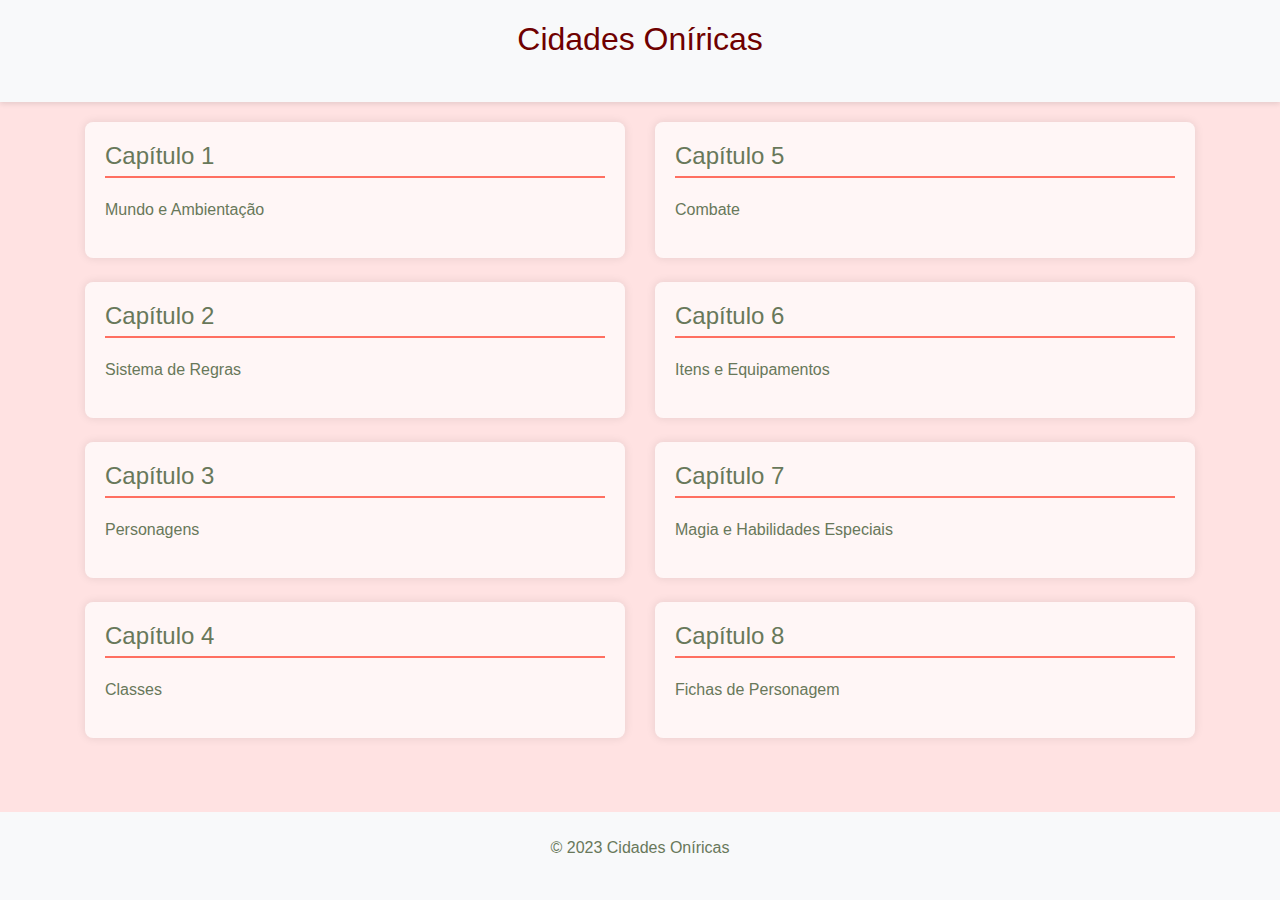
<file: index.html>
<!DOCTYPE html>
<html lang="en">
<head>
    <meta charset="UTF-8">
    <meta name="viewport" content="width=device-width, initial-scale=1.0">
    <link rel="stylesheet" href="https://stackpath.bootstrapcdn.com/bootstrap/4.5.2/css/bootstrap.min.css">
    <link rel="stylesheet" href="styles.css">
    <script src="https://code.jquery.com/jquery-3.5.1.slim.min.js"></script>
    <script src="https://cdn.jsdelivr.net/npm/@popperjs/core@2.10.2/dist/umd/popper.min.js"></script>
    <script src="https://stackpath.bootstrapcdn.com/bootstrap/4.5.2/js/bootstrap.min.js"></script>
    <script>
        document.addEventListener('DOMContentLoaded', function () {
            const sections = document.querySelectorAll('.section-chapter');
    
            function fadeIn() {
                sections.forEach((section, index) => {
                    setTimeout(() => {
                        section.style.opacity = '1';
                        section.style.transform = 'translateY(0)';
                    }, 300 * index);
                });
            }
    
            fadeIn();
        });
    </script>
    <title>Cidades Oníricas - Índice</title>
</head>
<body class="index">
    <header class="bg-light">
        <h1 class="text-center mb-4">Cidades Oníricas</h1>
    </header>
    
    <main class="container">
        <div class="row">
            <div class="col-lg-6 col-md-6 col-sm-12">
                <div class="section-chapter mb-4"  onclick="window.location.href='Capítulos/capitulo1.html';">
                    <h2>Capítulo 1</h2>
                    <p>Mundo e Ambientação</p>
                </div>

                <div class="section-chapter mb-4" onclick="window.location.href='Capítulos/capitulo2.html';">
                    <h2>Capítulo 2</h2>
                    <p>Sistema de Regras</p>
                </div>

                <div class="section-chapter mb-4" onclick="window.location.href='Capítulos/capitulo3.html';">
                    <h2>Capítulo 3</h2>
                    <p>Personagens</p>
                </div>

                <div class="section-chapter mb-4" onclick="window.location.href='Capítulos/capitulo4.html';">
                    <h2>Capítulo 4</h2>
                    <p>Classes</p>
                </div>
            </div>

            <div class="col-lg-6 col-md-6 col-sm-12">
                <div class="section-chapter mb-4" onclick="window.location.href='Capítulos/capitulo5.html';">
                    <h2>Capítulo 5</h2>
                    <p>Combate</p>
                </div>

                <div class="section-chapter mb-4" onclick="window.location.href='Capítulos/capitulo6.html';">
                    <h2>Capítulo 6</h2>
                    <p>Itens e Equipamentos</p>
                </div>

                <div class="section-chapter mb-4" onclick="window.location.href='Capítulos/capitulo7.html';">
                    <h2>Capítulo 7</h2>
                    <p>Magia e Habilidades Especiais</p>
                </div>

                <div class="section-chapter mb-4" onclick="window.location.href='Capítulos/capitulo8.html';">
                    <h2>Capítulo 8</h2>
                    <p>Fichas de Personagem</p>
                </div>






<!--                 <section>
                    <div class="section-chapter mb-4" onclick="window.location.href='consultar_ficha.html';">
                        <h2>Consultar Ficha</h2>
                        <p>Visualize e edite sua ficha em tempo real.</p>
                    </div>
                </section> -->



                
            </div>
        </div>
    </main>

    <footer class="bg-light text-center py-4">
        <p>&copy; 2023 Cidades Oníricas</p>
    </footer>
</body>
</html>
</file>
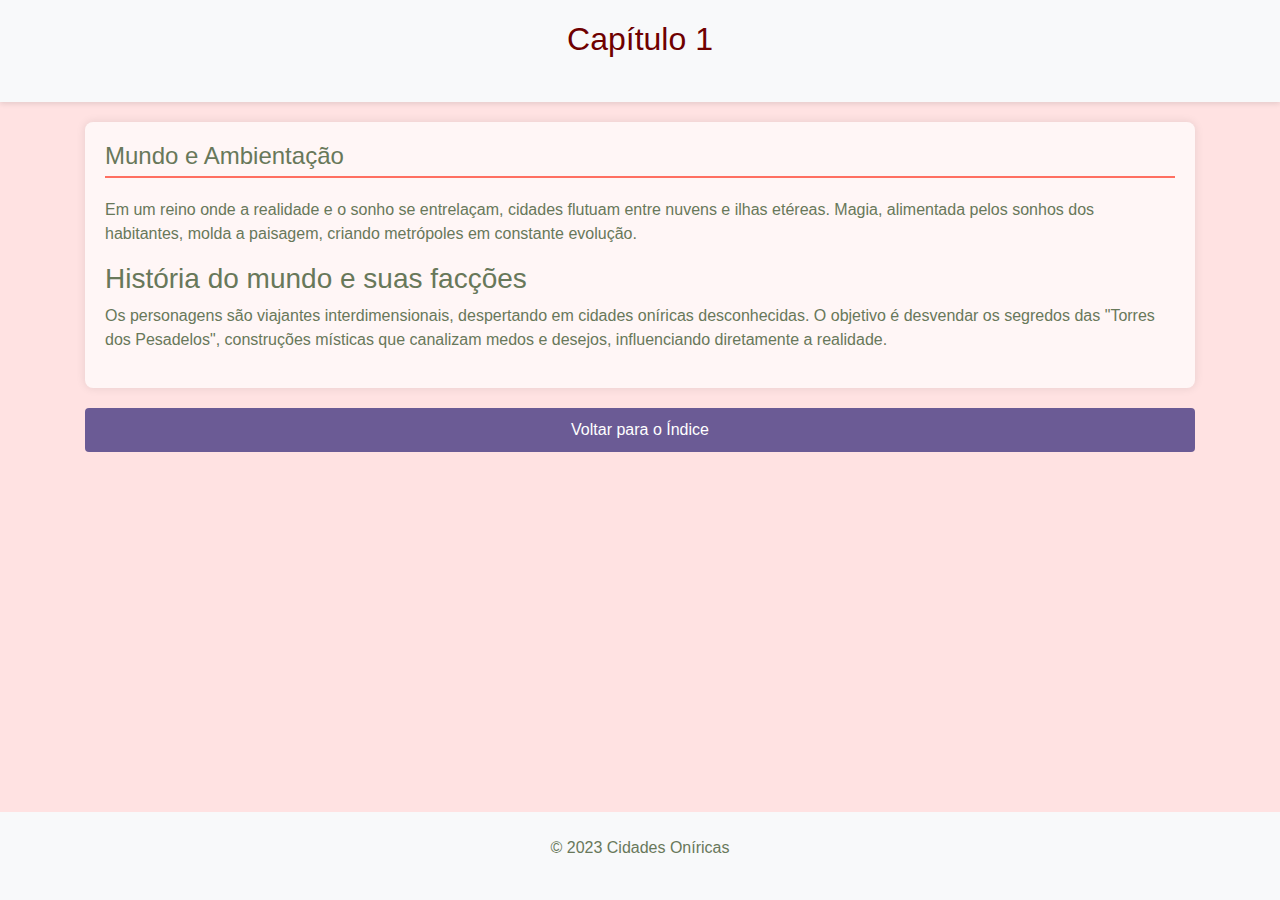
<file: Capítulos/capitulo1.html>
<!DOCTYPE html>
<html lang="en">
  <head>
    <meta charset="UTF-8" />
    <meta name="viewport" content="width=device-width, initial-scale=1.0" />
    <link
      rel="stylesheet"
      href="https://stackpath.bootstrapcdn.com/bootstrap/4.5.2/css/bootstrap.min.css"
    />
    <link rel="stylesheet" href="../styles.css" />
    <title>Cidades Oníricas - Capítulo 1</title>
  </head>
  <body>
    <header class="bg-light">
      <h1 class="text-center mb-4">Capítulo 1</h1>
    </header>

    <main class="container">
      <section class="section-chapter">
        <h2>Mundo e Ambientação</h2>

        <p>
          Em um reino onde a realidade e o sonho se entrelaçam, cidades flutuam
          entre nuvens e ilhas etéreas. Magia, alimentada pelos sonhos dos
          habitantes, molda a paisagem, criando metrópoles em constante
          evolução.
        </p>

        <h3>História do mundo e suas facções</h3>
        <p>
          Os personagens são viajantes interdimensionais, despertando em cidades
          oníricas desconhecidas. O objetivo é desvendar os segredos das "Torres
          dos Pesadelos", construções místicas que canalizam medos e desejos,
          influenciando diretamente a realidade.
        </p>
      </section>
      <a href="../index.html" class="btn btn-back">Voltar para o Índice</a>
    </main>

    <footer class="bg-light text-center py-4">
      <p>&copy; 2023 Cidades Oníricas</p>
    </footer>
  </body>
</html>
</file>
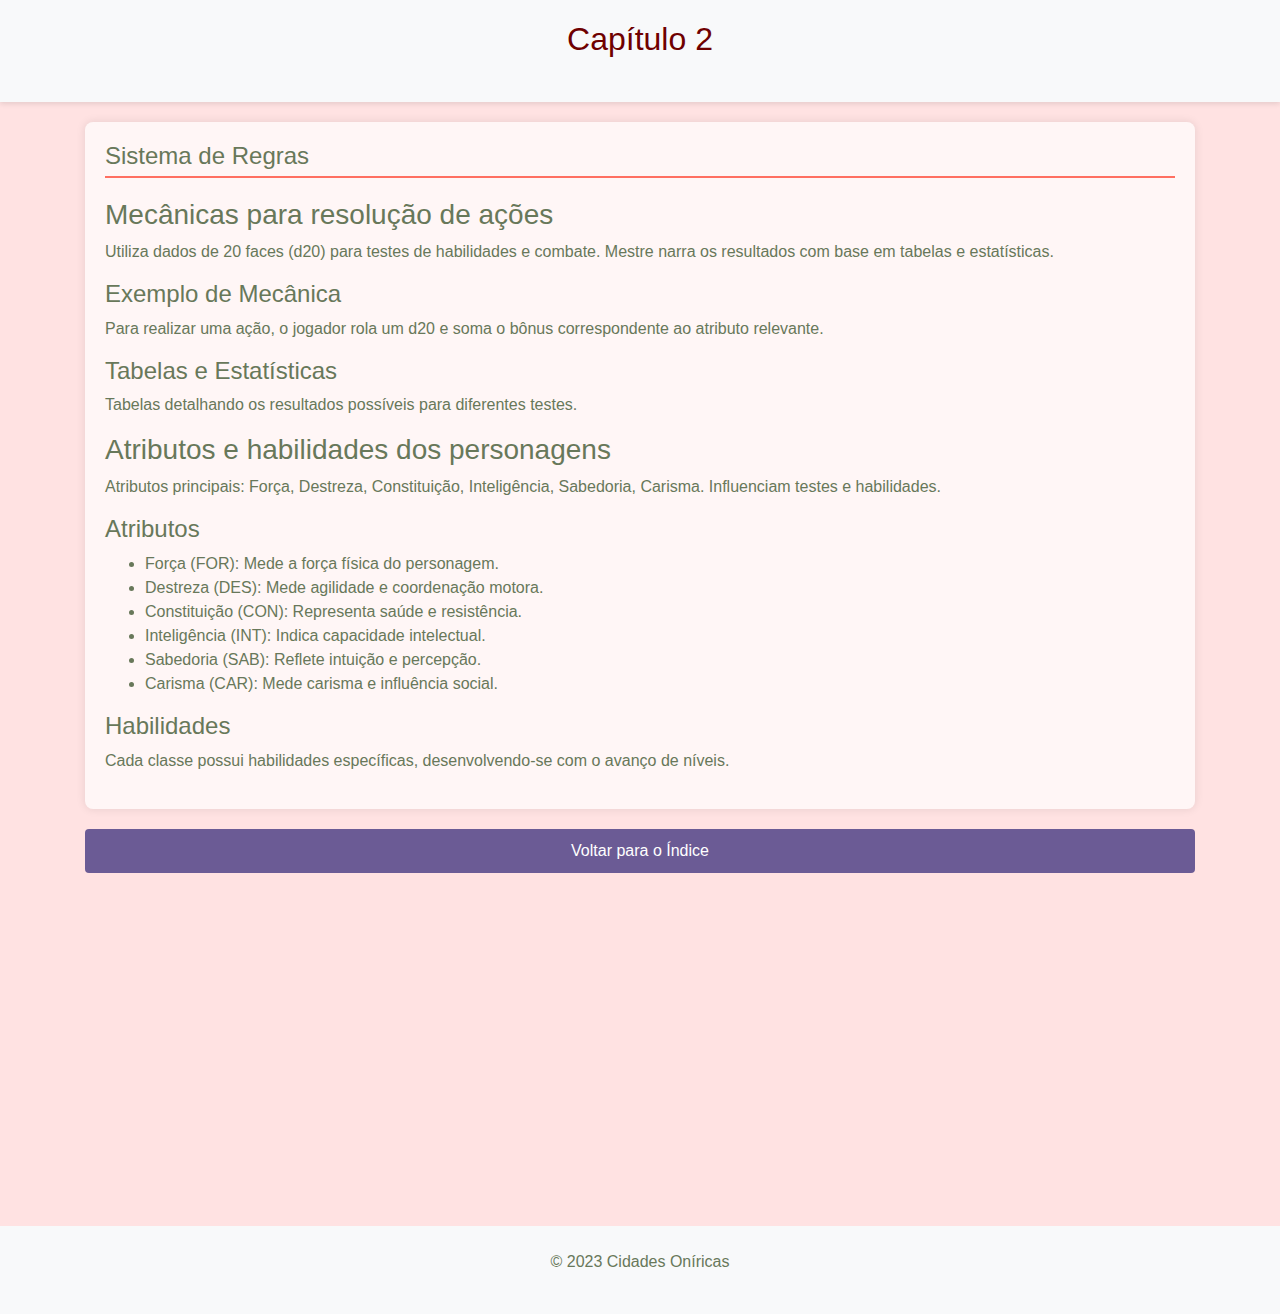
<file: Capítulos/capitulo2.html>
<!DOCTYPE html>
<html lang="en">
  <head>
    <meta charset="UTF-8" />
    <meta name="viewport" content="width=device-width, initial-scale=1.0" />
    <link
      rel="stylesheet"
      href="https://stackpath.bootstrapcdn.com/bootstrap/4.5.2/css/bootstrap.min.css"
    />
    <link rel="stylesheet" href="../styles.css" />
    <title>Cidades Oníricas - Capítulo 2</title>
  </head>
  <body>
    <header class="bg-light">
      <h1 class="text-center mb-4">Capítulo 2</h1>
    </header>

    <main class="container">
      <section class="section-chapter">
        <h2>Sistema de Regras</h2>

        <h3>Mecânicas para resolução de ações</h3>
        <p>
          Utiliza dados de 20 faces (d20) para testes de habilidades e combate.
          Mestre narra os resultados com base em tabelas e estatísticas.
        </p>

        <h4>Exemplo de Mecânica</h4>
        <p>
          Para realizar uma ação, o jogador rola um d20 e soma o bônus
          correspondente ao atributo relevante.
        </p>

        <h4>Tabelas e Estatísticas</h4>
        <p>
          Tabelas detalhando os resultados possíveis para diferentes testes.
        </p>

        <h3>Atributos e habilidades dos personagens</h3>
        <p>
          Atributos principais: Força, Destreza, Constituição, Inteligência,
          Sabedoria, Carisma. Influenciam testes e habilidades.
        </p>

        <h4>Atributos</h4>
        <ul>
          <li>Força (FOR): Mede a força física do personagem.</li>
          <li>Destreza (DES): Mede agilidade e coordenação motora.</li>
          <li>Constituição (CON): Representa saúde e resistência.</li>
          <li>Inteligência (INT): Indica capacidade intelectual.</li>
          <li>Sabedoria (SAB): Reflete intuição e percepção.</li>
          <li>Carisma (CAR): Mede carisma e influência social.</li>
        </ul>

        <h4>Habilidades</h4>
        <p>
          Cada classe possui habilidades específicas, desenvolvendo-se com o
          avanço de níveis.
        </p>
      </section>
      <a href="../index.html" class="btn btn-back">Voltar para o Índice</a>
    </main>

    <footer class="bg-light text-center py-4">
      <p>&copy; 2023 Cidades Oníricas</p>
    </footer>
  </body>
</html>
</file>
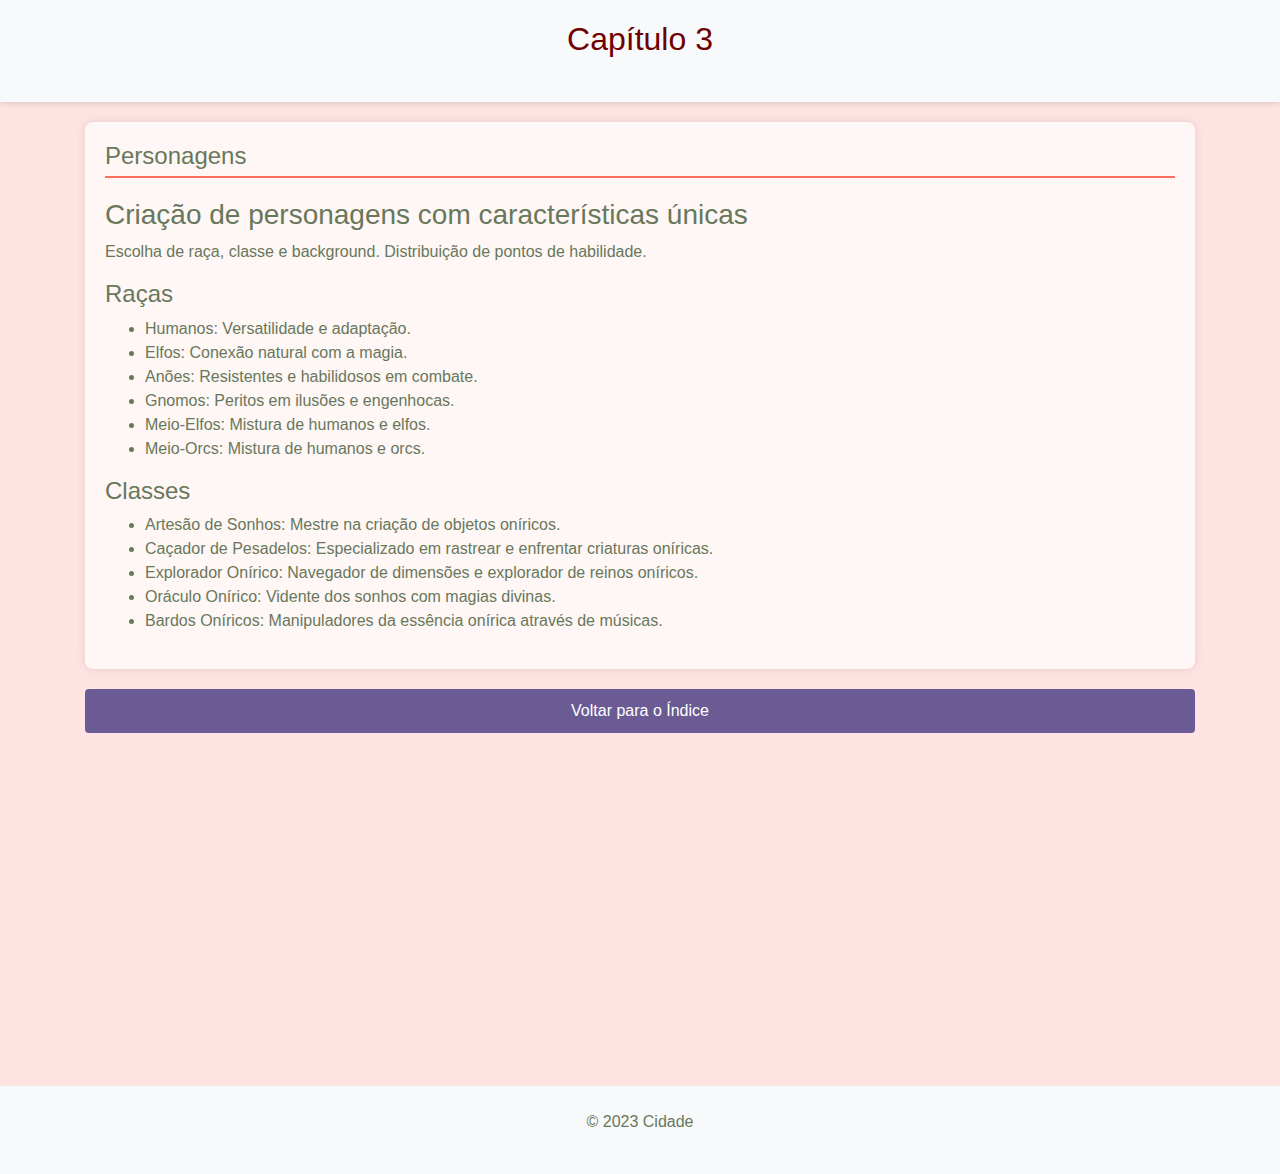
<file: Capítulos/capitulo3.html>
<!DOCTYPE html>
<html lang="en">
  <head>
    <meta charset="UTF-8" />
    <meta name="viewport" content="width=device-width, initial-scale=1.0" />
    <link
      rel="stylesheet"
      href="https://stackpath.bootstrapcdn.com/bootstrap/4.5.2/css/bootstrap.min.css"
    />
    <link rel="stylesheet" href="../styles.css" />
    <title>Cidades Oníricas - Capítulo 3</title>
  </head>
  <body>
    <header class="bg-light">
      <h1 class="text-center mb-4">Capítulo 3</h1>
    </header>

    <main class="container">
      <section class="section-chapter">
        <h2>Personagens</h2>

        <h3>Criação de personagens com características únicas</h3>
        <p>
          Escolha de raça, classe e background. Distribuição de pontos de
          habilidade.
        </p>

        <h4>Raças</h4>
        <ul>
          <li>Humanos: Versatilidade e adaptação.</li>
          <li>Elfos: Conexão natural com a magia.</li>
          <li>Anões: Resistentes e habilidosos em combate.</li>
          <li>Gnomos: Peritos em ilusões e engenhocas.</li>
          <li>Meio-Elfos: Mistura de humanos e elfos.</li>
          <li>Meio-Orcs: Mistura de humanos e orcs.</li>
        </ul>

        <h4>Classes</h4>
        <ul>
          <li>Artesão de Sonhos: Mestre na criação de objetos oníricos.</li>
          <li>
            Caçador de Pesadelos: Especializado em rastrear e enfrentar
            criaturas oníricas.
          </li>
          <li>
            Explorador Onírico: Navegador de dimensões e explorador de reinos
            oníricos.
          </li>
          <li>Oráculo Onírico: Vidente dos sonhos com magias divinas.</li>
          <li>
            Bardos Oníricos: Manipuladores da essência onírica através de
            músicas.
          </li>
        </ul>
      </section>

      <!-- Botão de Voltar para a Página Inicial -->
      <a href="../index.html" class="btn btn-back">Voltar para o Índice</a>
    </main>

    <footer class="bg-light text-center py-4">
      <p>&copy; 2023 Cidade</p>
    </footer>
  </body>
</html>
</file>
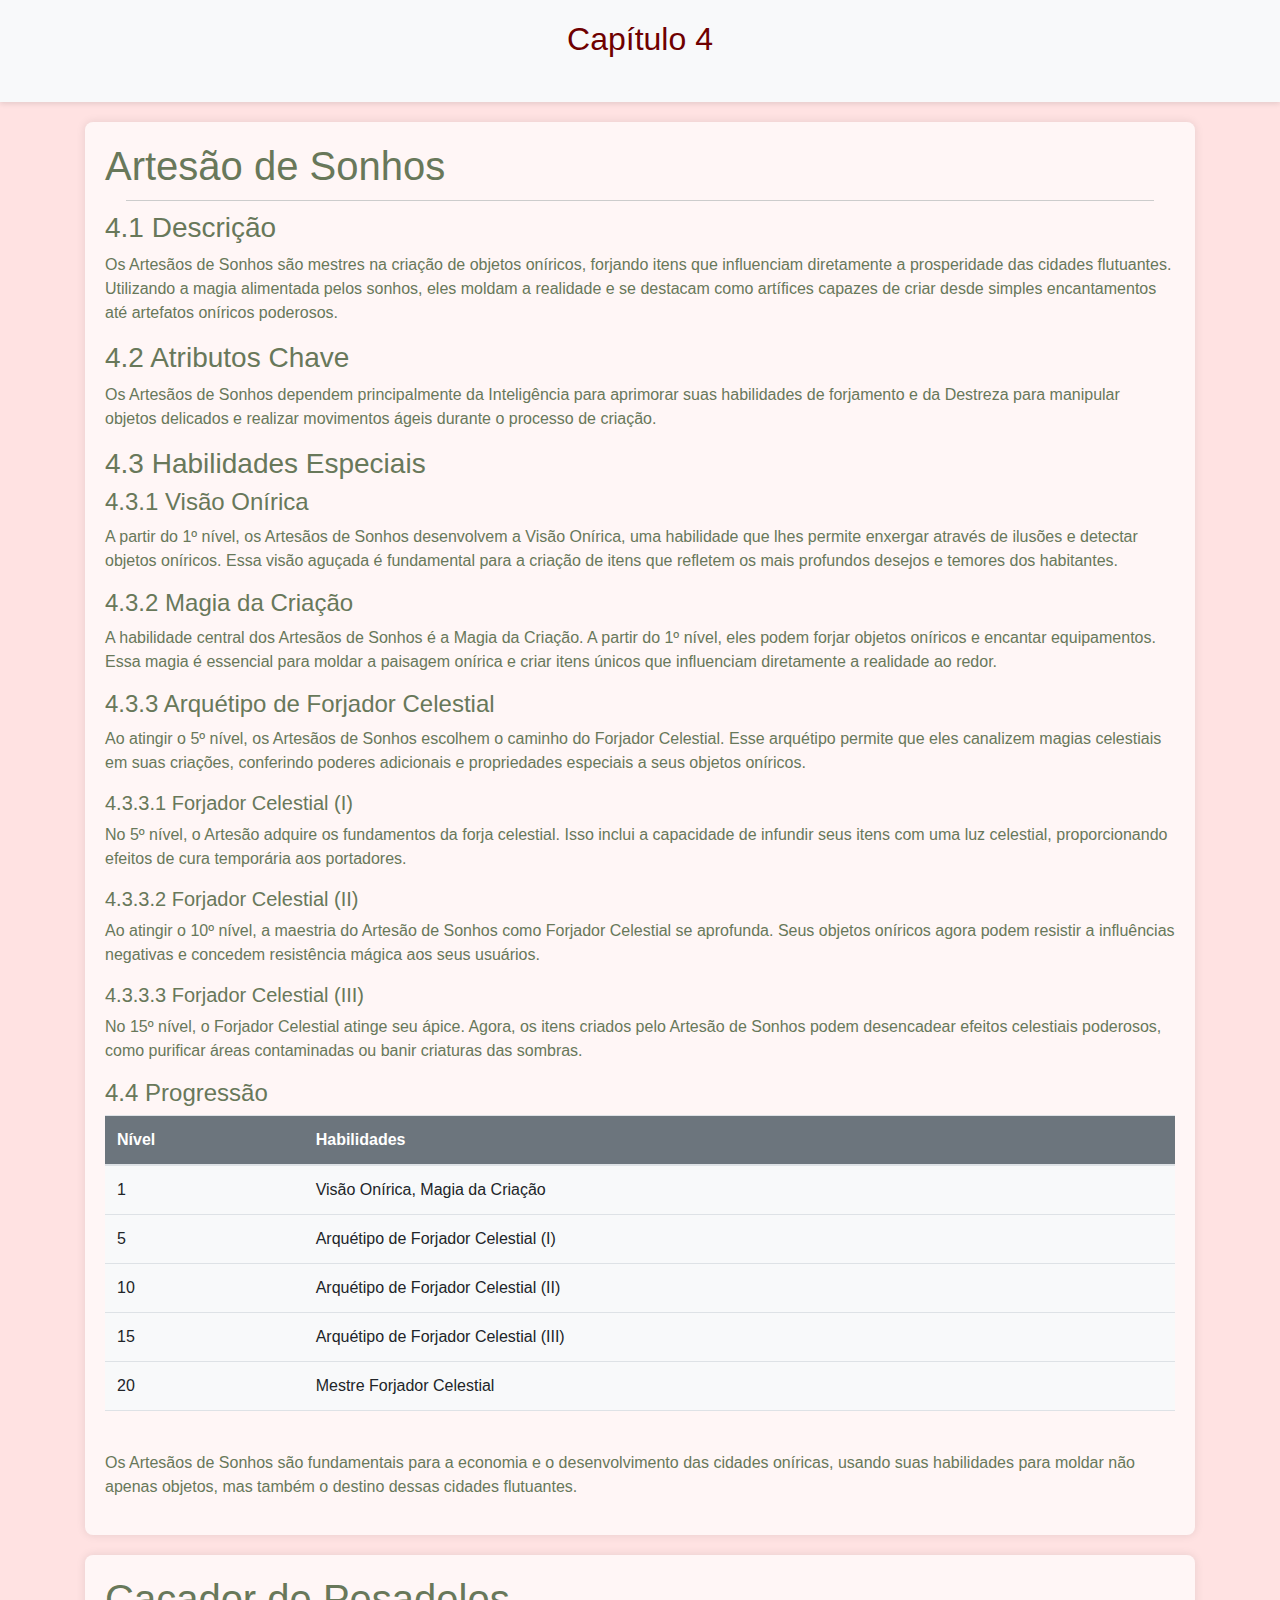
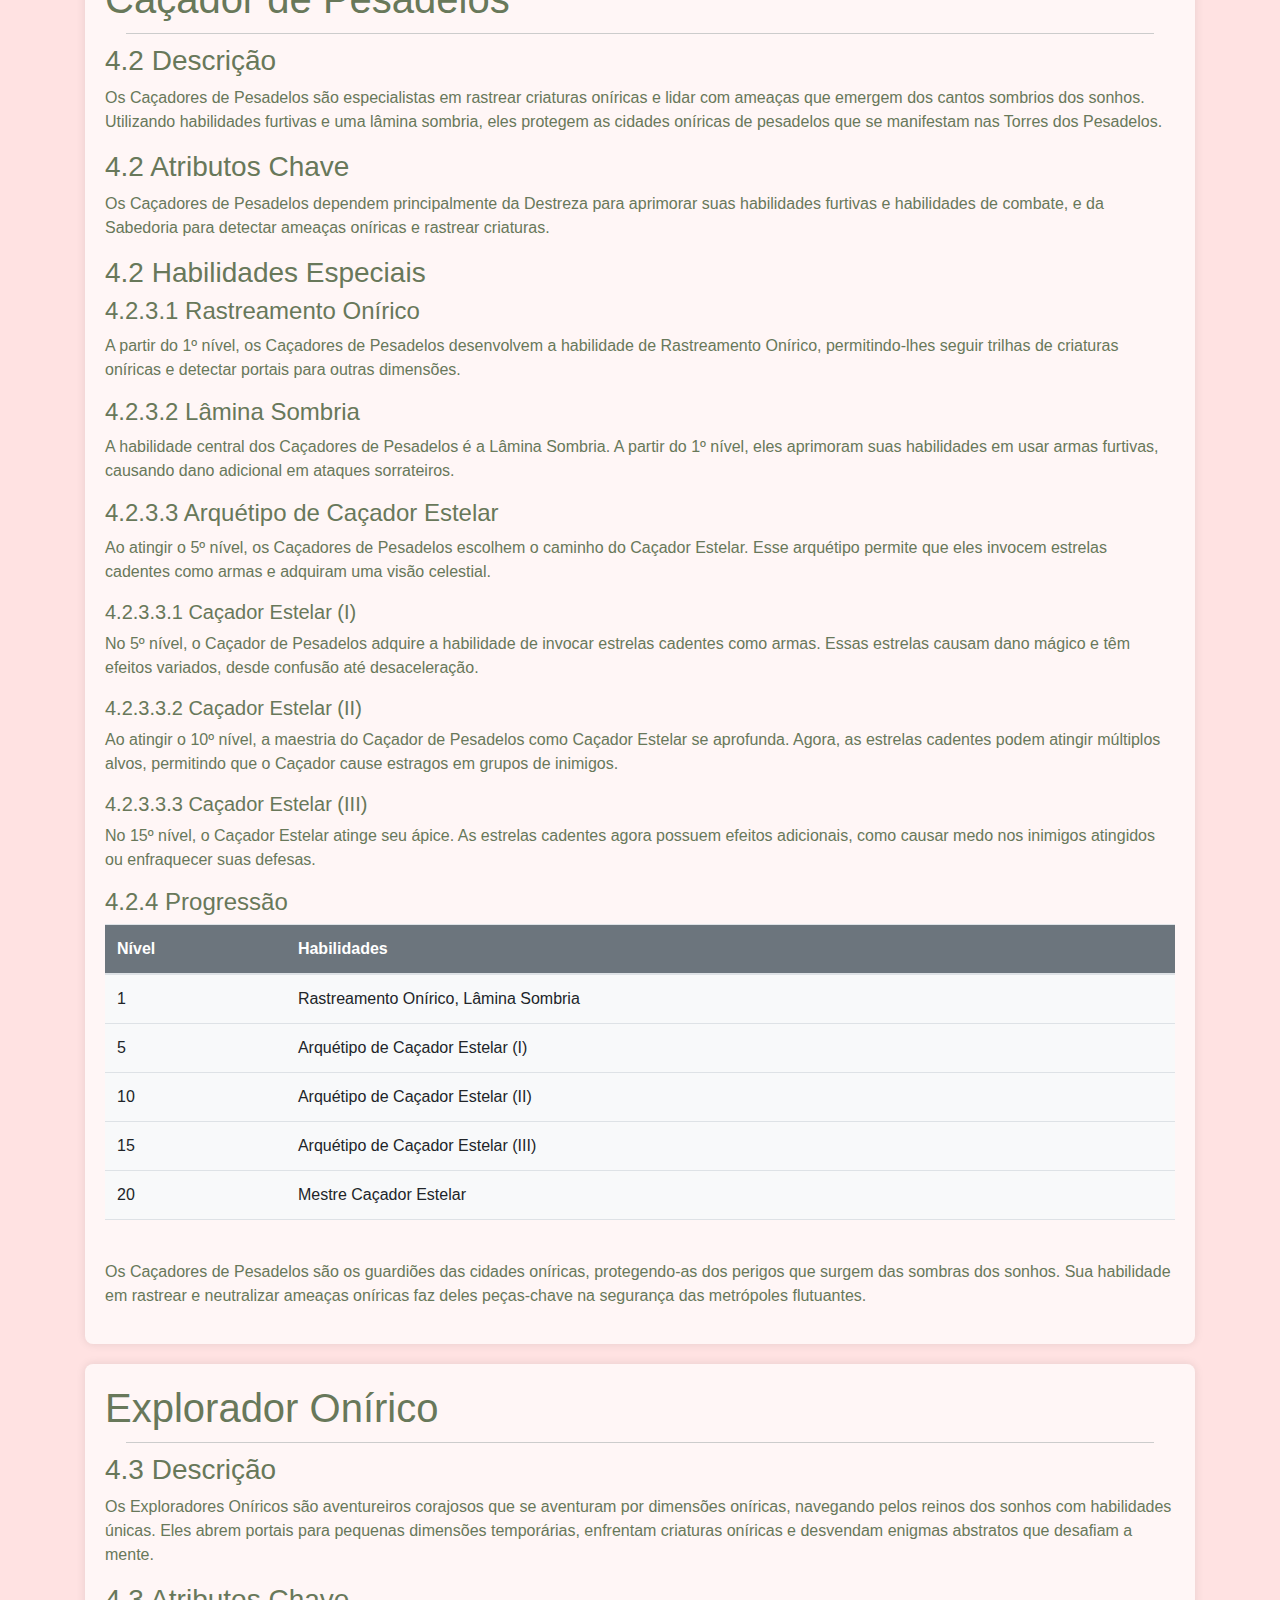
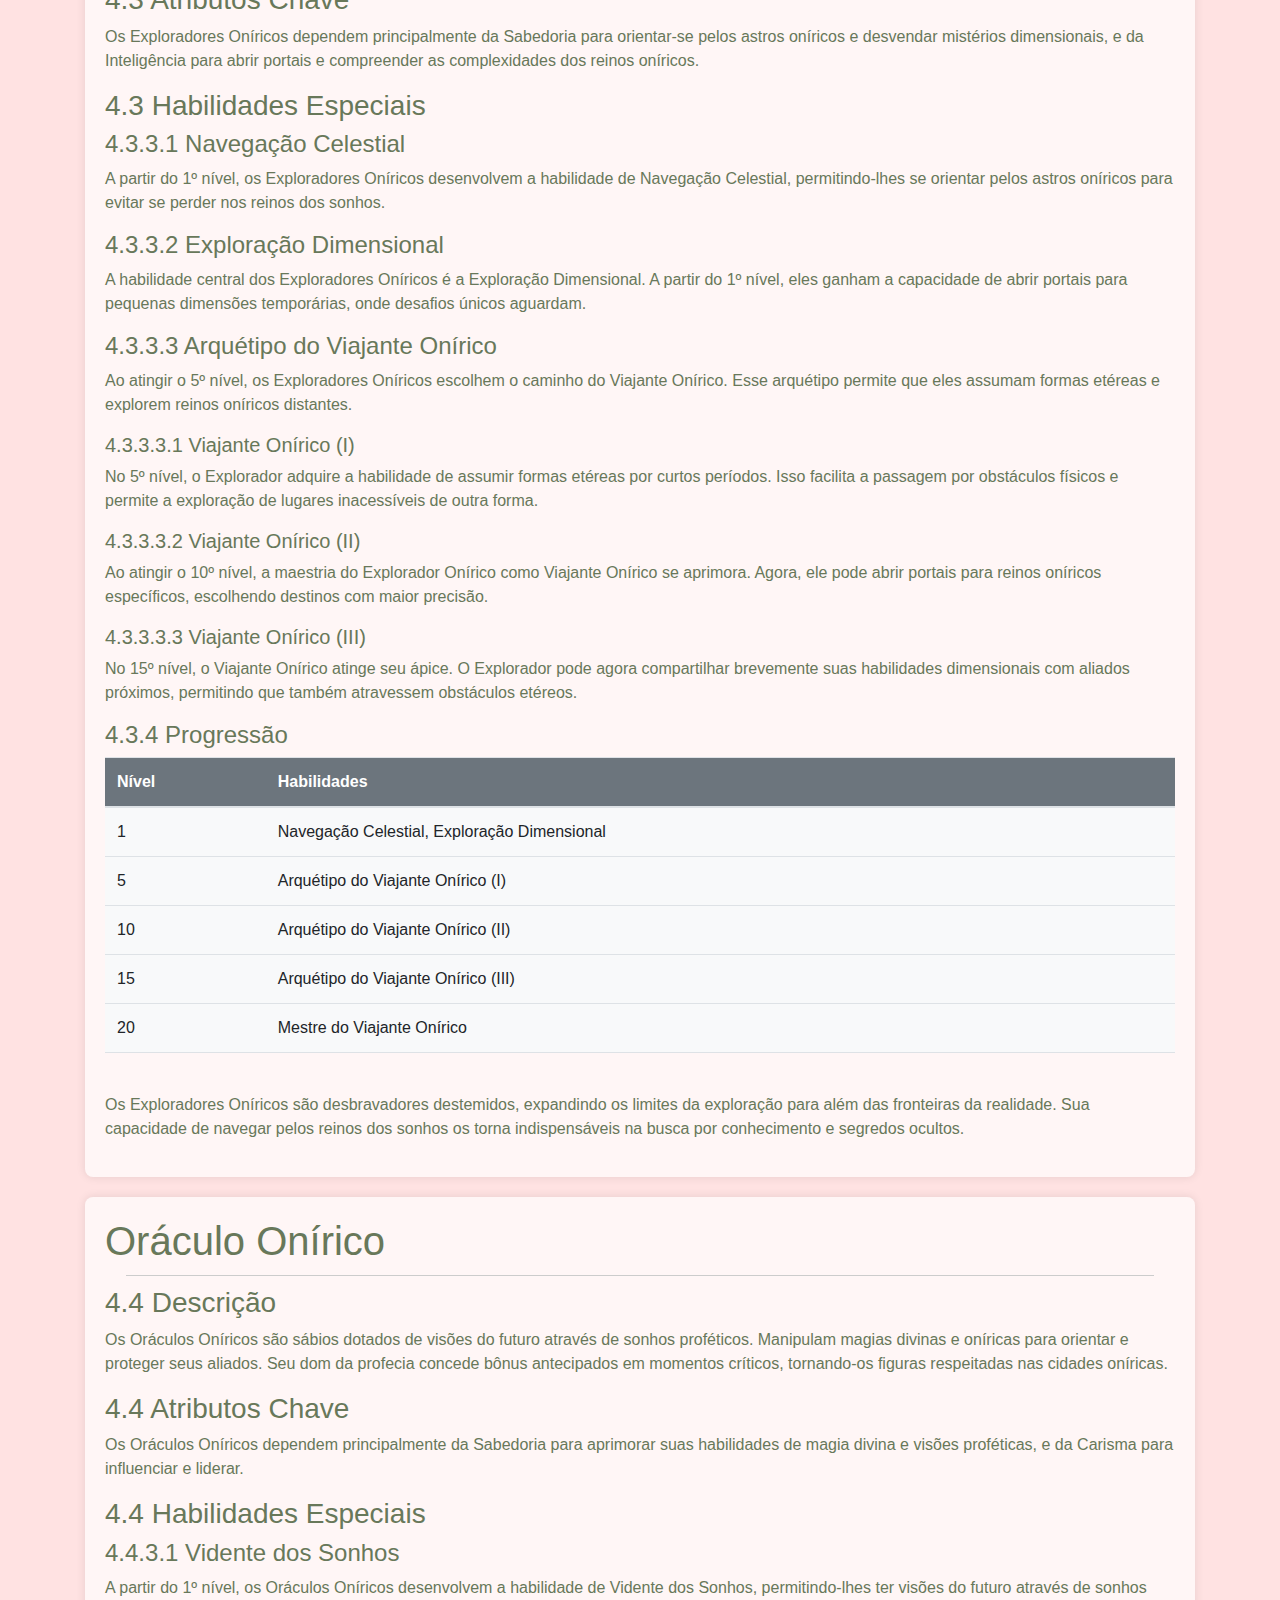
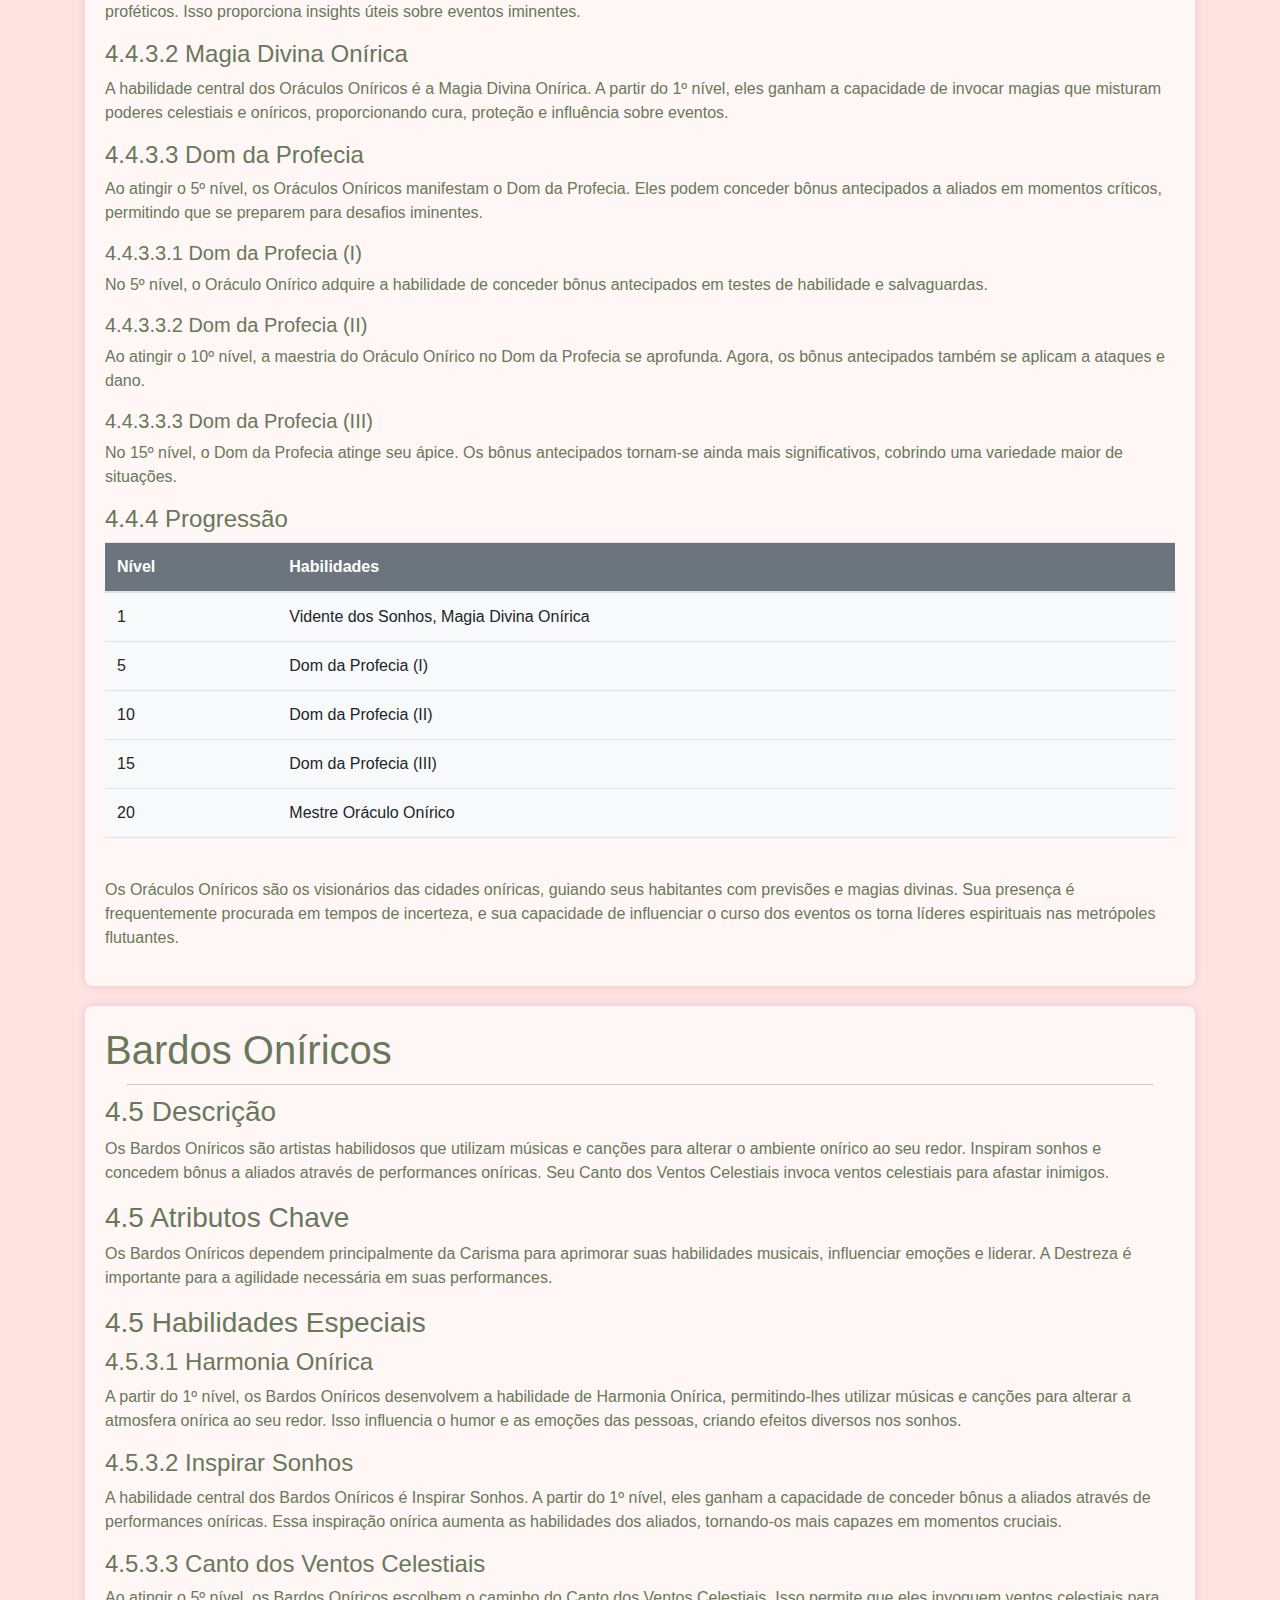
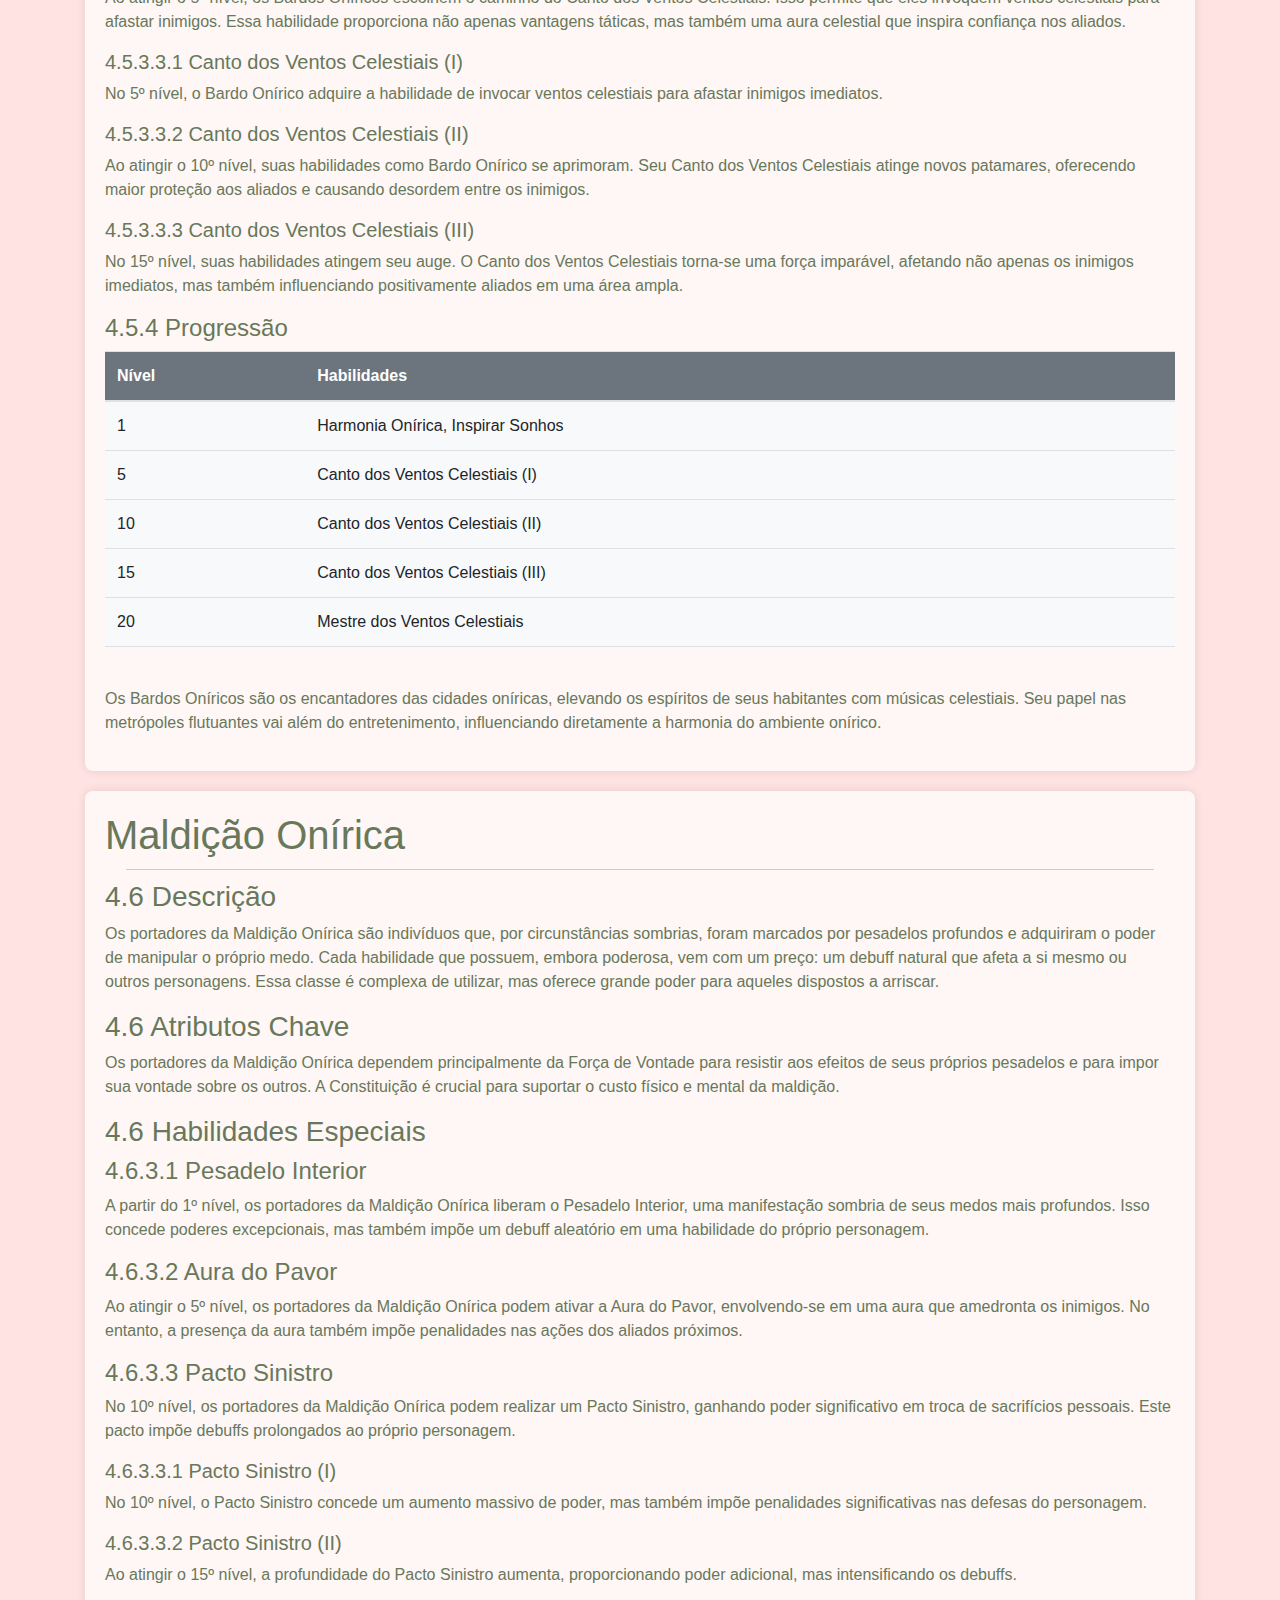
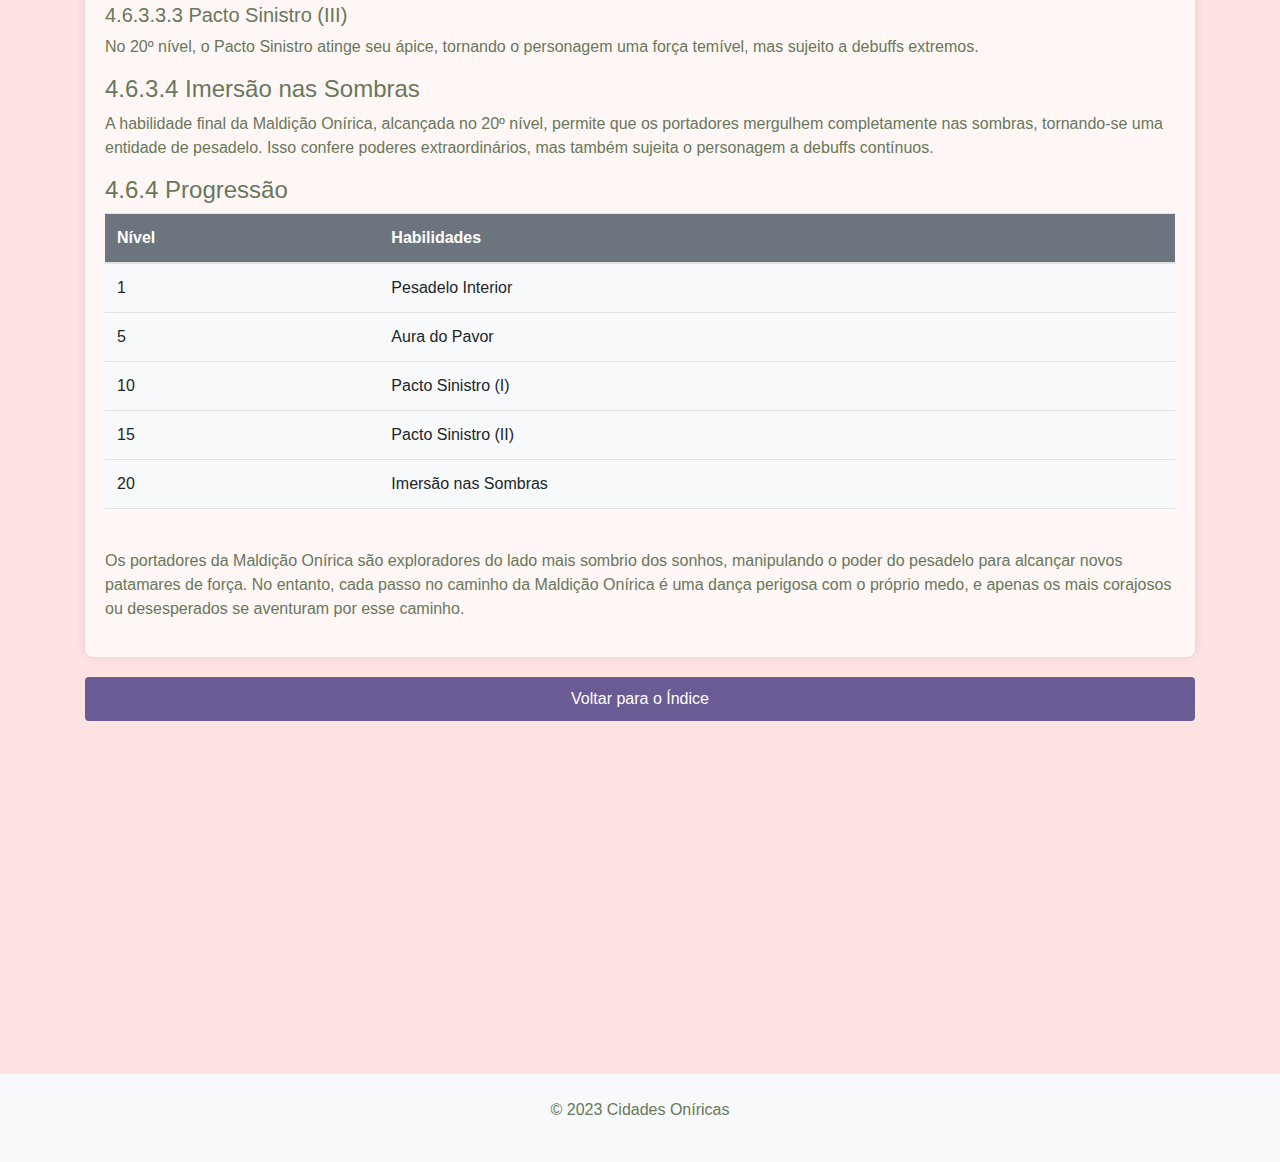
<file: Capítulos/capitulo4.html>
<!DOCTYPE html>
<html lang="en">
  <head>
    <meta charset="UTF-8" />
    <meta name="viewport" content="width=device-width, initial-scale=1.0" />
    <link
      rel="stylesheet"
      href="https://stackpath.bootstrapcdn.com/bootstrap/4.5.2/css/bootstrap.min.css"
    />
    <link rel="stylesheet" href="../styles.css" />
    <title>Cidades Oníricas - Capítulo 4</title>
  </head>
  <body>
    <header class="bg-light">
      <h1 class="text-center mb-4">Capítulo 4</h1>
    </header>

    <main class="container">
      <section class="section-chapter">
        <h1>Artesão de Sonhos</h1>
        <hr />

        <h3>4.1 Descrição</h3>
        <p>
          Os Artesãos de Sonhos são mestres na criação de objetos oníricos,
          forjando itens que influenciam diretamente a prosperidade das cidades
          flutuantes. Utilizando a magia alimentada pelos sonhos, eles moldam a
          realidade e se destacam como artífices capazes de criar desde simples
          encantamentos até artefatos oníricos poderosos.
        </p>

        <h3>4.2 Atributos Chave</h3>
        <p>
          Os Artesãos de Sonhos dependem principalmente da Inteligência para
          aprimorar suas habilidades de forjamento e da Destreza para manipular
          objetos delicados e realizar movimentos ágeis durante o processo de
          criação.
        </p>

        <h3>4.3 Habilidades Especiais</h3>

        <h4>4.3.1 Visão Onírica</h4>
        <p>
          A partir do 1º nível, os Artesãos de Sonhos desenvolvem a Visão
          Onírica, uma habilidade que lhes permite enxergar através de ilusões e
          detectar objetos oníricos. Essa visão aguçada é fundamental para a
          criação de itens que refletem os mais profundos desejos e temores dos
          habitantes.
        </p>

        <h4>4.3.2 Magia da Criação</h4>
        <p>
          A habilidade central dos Artesãos de Sonhos é a Magia da Criação. A
          partir do 1º nível, eles podem forjar objetos oníricos e encantar
          equipamentos. Essa magia é essencial para moldar a paisagem onírica e
          criar itens únicos que influenciam diretamente a realidade ao redor.
        </p>

        <h4>4.3.3 Arquétipo de Forjador Celestial</h4>
        <p>
          Ao atingir o 5º nível, os Artesãos de Sonhos escolhem o caminho do
          Forjador Celestial. Esse arquétipo permite que eles canalizem magias
          celestiais em suas criações, conferindo poderes adicionais e
          propriedades especiais a seus objetos oníricos.
        </p>

        <h5>4.3.3.1 Forjador Celestial (I)</h5>
        <p>
          No 5º nível, o Artesão adquire os fundamentos da forja celestial. Isso
          inclui a capacidade de infundir seus itens com uma luz celestial,
          proporcionando efeitos de cura temporária aos portadores.
        </p>

        <h5>4.3.3.2 Forjador Celestial (II)</h5>
        <p>
          Ao atingir o 10º nível, a maestria do Artesão de Sonhos como Forjador
          Celestial se aprofunda. Seus objetos oníricos agora podem resistir a
          influências negativas e concedem resistência mágica aos seus usuários.
        </p>

        <h5>4.3.3.3 Forjador Celestial (III)</h5>
        <p>
          No 15º nível, o Forjador Celestial atinge seu ápice. Agora, os itens
          criados pelo Artesão de Sonhos podem desencadear efeitos celestiais
          poderosos, como purificar áreas contaminadas ou banir criaturas das
          sombras.
        </p>

        <h4>4.4 Progressão</h4>
        <table class="table">
          <thead>
            <tr>
              <th>Nível</th>
              <th>Habilidades</th>
            </tr>
          </thead>
          <tbody>
            <tr>
              <td>1</td>
              <td>Visão Onírica, Magia da Criação</td>
            </tr>
            <tr>
              <td>5</td>
              <td>Arquétipo de Forjador Celestial (I)</td>
            </tr>
            <tr>
              <td>10</td>
              <td>Arquétipo de Forjador Celestial (II)</td>
            </tr>
            <tr>
              <td>15</td>
              <td>Arquétipo de Forjador Celestial (III)</td>
            </tr>
            <tr>
              <td>20</td>
              <td>Mestre Forjador Celestial</td>
            </tr>
          </tbody>
        </table>
        <br />
        <p>
          Os Artesãos de Sonhos são fundamentais para a economia e o
          desenvolvimento das cidades oníricas, usando suas habilidades para
          moldar não apenas objetos, mas também o destino dessas cidades
          flutuantes.
        </p>
      </section>

      <!-- Adicione a seguinte seção após a anterior -->

      <section class="section-chapter">
        <h1>Caçador de Pesadelos</h1>
        <hr />

        <h3>4.2 Descrição</h3>
        <p>
          Os Caçadores de Pesadelos são especialistas em rastrear criaturas
          oníricas e lidar com ameaças que emergem dos cantos sombrios dos
          sonhos. Utilizando habilidades furtivas e uma lâmina sombria, eles
          protegem as cidades oníricas de pesadelos que se manifestam nas Torres
          dos Pesadelos.
        </p>

        <h3>4.2 Atributos Chave</h3>
        <p>
          Os Caçadores de Pesadelos dependem principalmente da Destreza para
          aprimorar suas habilidades furtivas e habilidades de combate, e da
          Sabedoria para detectar ameaças oníricas e rastrear criaturas.
        </p>

        <h3>4.2 Habilidades Especiais</h3>

        <h4>4.2.3.1 Rastreamento Onírico</h4>
        <p>
          A partir do 1º nível, os Caçadores de Pesadelos desenvolvem a
          habilidade de Rastreamento Onírico, permitindo-lhes seguir trilhas de
          criaturas oníricas e detectar portais para outras dimensões.
        </p>

        <h4>4.2.3.2 Lâmina Sombria</h4>
        <p>
          A habilidade central dos Caçadores de Pesadelos é a Lâmina Sombria. A
          partir do 1º nível, eles aprimoram suas habilidades em usar armas
          furtivas, causando dano adicional em ataques sorrateiros.
        </p>

        <h4>4.2.3.3 Arquétipo de Caçador Estelar</h4>
        <p>
          Ao atingir o 5º nível, os Caçadores de Pesadelos escolhem o caminho do
          Caçador Estelar. Esse arquétipo permite que eles invocem estrelas
          cadentes como armas e adquiram uma visão celestial.
        </p>

        <h5>4.2.3.3.1 Caçador Estelar (I)</h5>
        <p>
          No 5º nível, o Caçador de Pesadelos adquire a habilidade de invocar
          estrelas cadentes como armas. Essas estrelas causam dano mágico e têm
          efeitos variados, desde confusão até desaceleração.
        </p>

        <h5>4.2.3.3.2 Caçador Estelar (II)</h5>
        <p>
          Ao atingir o 10º nível, a maestria do Caçador de Pesadelos como
          Caçador Estelar se aprofunda. Agora, as estrelas cadentes podem
          atingir múltiplos alvos, permitindo que o Caçador cause estragos em
          grupos de inimigos.
        </p>

        <h5>4.2.3.3.3 Caçador Estelar (III)</h5>
        <p>
          No 15º nível, o Caçador Estelar atinge seu ápice. As estrelas cadentes
          agora possuem efeitos adicionais, como causar medo nos inimigos
          atingidos ou enfraquecer suas defesas.
        </p>

        <h4>4.2.4 Progressão</h4>
        <table class="table">
          <thead>
            <tr>
              <th>Nível</th>
              <th>Habilidades</th>
            </tr>
          </thead>
          <tbody>
            <tr>
              <td>1</td>
              <td>Rastreamento Onírico, Lâmina Sombria</td>
            </tr>
            <tr>
              <td>5</td>
              <td>Arquétipo de Caçador Estelar (I)</td>
            </tr>
            <tr>
              <td>10</td>
              <td>Arquétipo de Caçador Estelar (II)</td>
            </tr>
            <tr>
              <td>15</td>
              <td>Arquétipo de Caçador Estelar (III)</td>
            </tr>
            <tr>
              <td>20</td>
              <td>Mestre Caçador Estelar</td>
            </tr>
          </tbody>
        </table>
        <br />
        <p>
          Os Caçadores de Pesadelos são os guardiões das cidades oníricas,
          protegendo-as dos perigos que surgem das sombras dos sonhos. Sua
          habilidade em rastrear e neutralizar ameaças oníricas faz deles
          peças-chave na segurança das metrópoles flutuantes.
        </p>
      </section>

      <!-- Adicione a seguinte seção após as anteriores -->

      <section class="section-chapter">
        <h1>Explorador Onírico</h1>
        <hr />

        <h3>4.3 Descrição</h3>
        <p>
          Os Exploradores Oníricos são aventureiros corajosos que se aventuram
          por dimensões oníricas, navegando pelos reinos dos sonhos com
          habilidades únicas. Eles abrem portais para pequenas dimensões
          temporárias, enfrentam criaturas oníricas e desvendam enigmas
          abstratos que desafiam a mente.
        </p>

        <h3>4.3 Atributos Chave</h3>
        <p>
          Os Exploradores Oníricos dependem principalmente da Sabedoria para
          orientar-se pelos astros oníricos e desvendar mistérios dimensionais,
          e da Inteligência para abrir portais e compreender as complexidades
          dos reinos oníricos.
        </p>

        <h3>4.3 Habilidades Especiais</h3>

        <h4>4.3.3.1 Navegação Celestial</h4>
        <p>
          A partir do 1º nível, os Exploradores Oníricos desenvolvem a
          habilidade de Navegação Celestial, permitindo-lhes se orientar pelos
          astros oníricos para evitar se perder nos reinos dos sonhos.
        </p>

        <h4>4.3.3.2 Exploração Dimensional</h4>
        <p>
          A habilidade central dos Exploradores Oníricos é a Exploração
          Dimensional. A partir do 1º nível, eles ganham a capacidade de abrir
          portais para pequenas dimensões temporárias, onde desafios únicos
          aguardam.
        </p>

        <h4>4.3.3.3 Arquétipo do Viajante Onírico</h4>
        <p>
          Ao atingir o 5º nível, os Exploradores Oníricos escolhem o caminho do
          Viajante Onírico. Esse arquétipo permite que eles assumam formas
          etéreas e explorem reinos oníricos distantes.
        </p>

        <h5>4.3.3.3.1 Viajante Onírico (I)</h5>
        <p>
          No 5º nível, o Explorador adquire a habilidade de assumir formas
          etéreas por curtos períodos. Isso facilita a passagem por obstáculos
          físicos e permite a exploração de lugares inacessíveis de outra forma.
        </p>

        <h5>4.3.3.3.2 Viajante Onírico (II)</h5>
        <p>
          Ao atingir o 10º nível, a maestria do Explorador Onírico como Viajante
          Onírico se aprimora. Agora, ele pode abrir portais para reinos
          oníricos específicos, escolhendo destinos com maior precisão.
        </p>

        <h5>4.3.3.3.3 Viajante Onírico (III)</h5>
        <p>
          No 15º nível, o Viajante Onírico atinge seu ápice. O Explorador pode
          agora compartilhar brevemente suas habilidades dimensionais com
          aliados próximos, permitindo que também atravessem obstáculos etéreos.
        </p>

        <h4>4.3.4 Progressão</h4>
        <table class="table">
          <thead>
            <tr>
              <th>Nível</th>
              <th>Habilidades</th>
            </tr>
          </thead>
          <tbody>
            <tr>
              <td>1</td>
              <td>Navegação Celestial, Exploração Dimensional</td>
            </tr>
            <tr>
              <td>5</td>
              <td>Arquétipo do Viajante Onírico (I)</td>
            </tr>
            <tr>
              <td>10</td>
              <td>Arquétipo do Viajante Onírico (II)</td>
            </tr>
            <tr>
              <td>15</td>
              <td>Arquétipo do Viajante Onírico (III)</td>
            </tr>
            <tr>
              <td>20</td>
              <td>Mestre do Viajante Onírico</td>
            </tr>
          </tbody>
        </table>
        <br />
        <p>
          Os Exploradores Oníricos são desbravadores destemidos, expandindo os
          limites da exploração para além das fronteiras da realidade. Sua
          capacidade de navegar pelos reinos dos sonhos os torna indispensáveis
          na busca por conhecimento e segredos ocultos.
        </p>
      </section>

      <!-- Adicione a seguinte seção após as anteriores -->

      <section class="section-chapter">
        <h1>Oráculo Onírico</h1>
        <hr />

        <h3>4.4 Descrição</h3>
        <p>
          Os Oráculos Oníricos são sábios dotados de visões do futuro através de
          sonhos proféticos. Manipulam magias divinas e oníricas para orientar e
          proteger seus aliados. Seu dom da profecia concede bônus antecipados
          em momentos críticos, tornando-os figuras respeitadas nas cidades
          oníricas.
        </p>

        <h3>4.4 Atributos Chave</h3>
        <p>
          Os Oráculos Oníricos dependem principalmente da Sabedoria para
          aprimorar suas habilidades de magia divina e visões proféticas, e da
          Carisma para influenciar e liderar.
        </p>

        <h3>4.4 Habilidades Especiais</h3>

        <h4>4.4.3.1 Vidente dos Sonhos</h4>
        <p>
          A partir do 1º nível, os Oráculos Oníricos desenvolvem a habilidade de
          Vidente dos Sonhos, permitindo-lhes ter visões do futuro através de
          sonhos proféticos. Isso proporciona insights úteis sobre eventos
          iminentes.
        </p>

        <h4>4.4.3.2 Magia Divina Onírica</h4>
        <p>
          A habilidade central dos Oráculos Oníricos é a Magia Divina Onírica. A
          partir do 1º nível, eles ganham a capacidade de invocar magias que
          misturam poderes celestiais e oníricos, proporcionando cura, proteção
          e influência sobre eventos.
        </p>

        <h4>4.4.3.3 Dom da Profecia</h4>
        <p>
          Ao atingir o 5º nível, os Oráculos Oníricos manifestam o Dom da
          Profecia. Eles podem conceder bônus antecipados a aliados em momentos
          críticos, permitindo que se preparem para desafios iminentes.
        </p>

        <h5>4.4.3.3.1 Dom da Profecia (I)</h5>
        <p>
          No 5º nível, o Oráculo Onírico adquire a habilidade de conceder bônus
          antecipados em testes de habilidade e salvaguardas.
        </p>

        <h5>4.4.3.3.2 Dom da Profecia (II)</h5>
        <p>
          Ao atingir o 10º nível, a maestria do Oráculo Onírico no Dom da
          Profecia se aprofunda. Agora, os bônus antecipados também se aplicam a
          ataques e dano.
        </p>

        <h5>4.4.3.3.3 Dom da Profecia (III)</h5>
        <p>
          No 15º nível, o Dom da Profecia atinge seu ápice. Os bônus antecipados
          tornam-se ainda mais significativos, cobrindo uma variedade maior de
          situações.
        </p>

        <h4>4.4.4 Progressão</h4>
        <table class="table">
          <thead>
            <tr>
              <th>Nível</th>
              <th>Habilidades</th>
            </tr>
          </thead>
          <tbody>
            <tr>
              <td>1</td>
              <td>Vidente dos Sonhos, Magia Divina Onírica</td>
            </tr>
            <tr>
              <td>5</td>
              <td>Dom da Profecia (I)</td>
            </tr>
            <tr>
              <td>10</td>
              <td>Dom da Profecia (II)</td>
            </tr>
            <tr>
              <td>15</td>
              <td>Dom da Profecia (III)</td>
            </tr>
            <tr>
              <td>20</td>
              <td>Mestre Oráculo Onírico</td>
            </tr>
          </tbody>
        </table>
        <br />
        <p>
          Os Oráculos Oníricos são os visionários das cidades oníricas, guiando
          seus habitantes com previsões e magias divinas. Sua presença é
          frequentemente procurada em tempos de incerteza, e sua capacidade de
          influenciar o curso dos eventos os torna líderes espirituais nas
          metrópoles flutuantes.
        </p>
      </section>

      <section class="section-chapter">
        <h1>Bardos Oníricos</h1>
        <hr />

        <h3>4.5 Descrição</h3>
        <p>
          Os Bardos Oníricos são artistas habilidosos que utilizam músicas e
          canções para alterar o ambiente onírico ao seu redor. Inspiram sonhos
          e concedem bônus a aliados através de performances oníricas. Seu Canto
          dos Ventos Celestiais invoca ventos celestiais para afastar inimigos.
        </p>

        <h3>4.5 Atributos Chave</h3>
        <p>
          Os Bardos Oníricos dependem principalmente da Carisma para aprimorar
          suas habilidades musicais, influenciar emoções e liderar. A Destreza é
          importante para a agilidade necessária em suas performances.
        </p>

        <h3>4.5 Habilidades Especiais</h3>

        <h4>4.5.3.1 Harmonia Onírica</h4>
        <p>
          A partir do 1º nível, os Bardos Oníricos desenvolvem a habilidade de
          Harmonia Onírica, permitindo-lhes utilizar músicas e canções para
          alterar a atmosfera onírica ao seu redor. Isso influencia o humor e as
          emoções das pessoas, criando efeitos diversos nos sonhos.
        </p>

        <h4>4.5.3.2 Inspirar Sonhos</h4>
        <p>
          A habilidade central dos Bardos Oníricos é Inspirar Sonhos. A partir
          do 1º nível, eles ganham a capacidade de conceder bônus a aliados
          através de performances oníricas. Essa inspiração onírica aumenta as
          habilidades dos aliados, tornando-os mais capazes em momentos
          cruciais.
        </p>

        <h4>4.5.3.3 Canto dos Ventos Celestiais</h4>
        <p>
          Ao atingir o 5º nível, os Bardos Oníricos escolhem o caminho do Canto
          dos Ventos Celestiais. Isso permite que eles invoquem ventos
          celestiais para afastar inimigos. Essa habilidade proporciona não
          apenas vantagens táticas, mas também uma aura celestial que inspira
          confiança nos aliados.
        </p>

        <h5>4.5.3.3.1 Canto dos Ventos Celestiais (I)</h5>
        <p>
          No 5º nível, o Bardo Onírico adquire a habilidade de invocar ventos
          celestiais para afastar inimigos imediatos.
        </p>

        <h5>4.5.3.3.2 Canto dos Ventos Celestiais (II)</h5>
        <p>
          Ao atingir o 10º nível, suas habilidades como Bardo Onírico se
          aprimoram. Seu Canto dos Ventos Celestiais atinge novos patamares,
          oferecendo maior proteção aos aliados e causando desordem entre os
          inimigos.
        </p>

        <h5>4.5.3.3.3 Canto dos Ventos Celestiais (III)</h5>
        <p>
          No 15º nível, suas habilidades atingem seu auge. O Canto dos Ventos
          Celestiais torna-se uma força imparável, afetando não apenas os
          inimigos imediatos, mas também influenciando positivamente aliados em
          uma área ampla.
        </p>

        <h4>4.5.4 Progressão</h4>
        <table class="table">
          <thead>
            <tr>
              <th>Nível</th>
              <th>Habilidades</th>
            </tr>
          </thead>
          <tbody>
            <tr>
              <td>1</td>
              <td>Harmonia Onírica, Inspirar Sonhos</td>
            </tr>
            <tr>
              <td>5</td>
              <td>Canto dos Ventos Celestiais (I)</td>
            </tr>
            <tr>
              <td>10</td>
              <td>Canto dos Ventos Celestiais (II)</td>
            </tr>
            <tr>
              <td>15</td>
              <td>Canto dos Ventos Celestiais (III)</td>
            </tr>
            <tr>
              <td>20</td>
              <td>Mestre dos Ventos Celestiais</td>
            </tr>
          </tbody>
        </table>
        <br />
        <p>
          Os Bardos Oníricos são os encantadores das cidades oníricas, elevando
          os espíritos de seus habitantes com músicas celestiais. Seu papel nas
          metrópoles flutuantes vai além do entretenimento, influenciando
          diretamente a harmonia do ambiente onírico.
        </p>
      </section>

      <!-- Adicione a seguinte seção após as anteriores -->

      <section class="section-chapter">
        <h1>Maldição Onírica</h1>
        <hr />

        <h3>4.6 Descrição</h3>
        <p>
          Os portadores da Maldição Onírica são indivíduos que, por
          circunstâncias sombrias, foram marcados por pesadelos profundos e
          adquiriram o poder de manipular o próprio medo. Cada habilidade que
          possuem, embora poderosa, vem com um preço: um debuff natural que
          afeta a si mesmo ou outros personagens. Essa classe é complexa de
          utilizar, mas oferece grande poder para aqueles dispostos a arriscar.
        </p>

        <h3>4.6 Atributos Chave</h3>
        <p>
          Os portadores da Maldição Onírica dependem principalmente da Força de
          Vontade para resistir aos efeitos de seus próprios pesadelos e para
          impor sua vontade sobre os outros. A Constituição é crucial para
          suportar o custo físico e mental da maldição.
        </p>

        <h3>4.6 Habilidades Especiais</h3>

        <h4>4.6.3.1 Pesadelo Interior</h4>
        <p>
          A partir do 1º nível, os portadores da Maldição Onírica liberam o
          Pesadelo Interior, uma manifestação sombria de seus medos mais
          profundos. Isso concede poderes excepcionais, mas também impõe um
          debuff aleatório em uma habilidade do próprio personagem.
        </p>

        <h4>4.6.3.2 Aura do Pavor</h4>
        <p>
          Ao atingir o 5º nível, os portadores da Maldição Onírica podem ativar
          a Aura do Pavor, envolvendo-se em uma aura que amedronta os inimigos.
          No entanto, a presença da aura também impõe penalidades nas ações dos
          aliados próximos.
        </p>

        <h4>4.6.3.3 Pacto Sinistro</h4>
        <p>
          No 10º nível, os portadores da Maldição Onírica podem realizar um
          Pacto Sinistro, ganhando poder significativo em troca de sacrifícios
          pessoais. Este pacto impõe debuffs prolongados ao próprio personagem.
        </p>

        <h5>4.6.3.3.1 Pacto Sinistro (I)</h5>
        <p>
          No 10º nível, o Pacto Sinistro concede um aumento massivo de poder,
          mas também impõe penalidades significativas nas defesas do personagem.
        </p>

        <h5>4.6.3.3.2 Pacto Sinistro (II)</h5>
        <p>
          Ao atingir o 15º nível, a profundidade do Pacto Sinistro aumenta,
          proporcionando poder adicional, mas intensificando os debuffs.
        </p>

        <h5>4.6.3.3.3 Pacto Sinistro (III)</h5>
        <p>
          No 20º nível, o Pacto Sinistro atinge seu ápice, tornando o personagem
          uma força temível, mas sujeito a debuffs extremos.
        </p>

        <h4>4.6.3.4 Imersão nas Sombras</h4>
        <p>
          A habilidade final da Maldição Onírica, alcançada no 20º nível,
          permite que os portadores mergulhem completamente nas sombras,
          tornando-se uma entidade de pesadelo. Isso confere poderes
          extraordinários, mas também sujeita o personagem a debuffs contínuos.
        </p>

        <h4>4.6.4 Progressão</h4>
        <table class="table">
          <thead>
            <tr>
              <th>Nível</th>
              <th>Habilidades</th>
            </tr>
          </thead>
          <tbody>
            <tr>
              <td>1</td>
              <td>Pesadelo Interior</td>
            </tr>
            <tr>
              <td>5</td>
              <td>Aura do Pavor</td>
            </tr>
            <tr>
              <td>10</td>
              <td>Pacto Sinistro (I)</td>
            </tr>
            <tr>
              <td>15</td>
              <td>Pacto Sinistro (II)</td>
            </tr>
            <tr>
              <td>20</td>
              <td>Imersão nas Sombras</td>
            </tr>
          </tbody>
        </table>
        <br />
        <p>
          Os portadores da Maldição Onírica são exploradores do lado mais
          sombrio dos sonhos, manipulando o poder do pesadelo para alcançar
          novos patamares de força. No entanto, cada passo no caminho da
          Maldição Onírica é uma dança perigosa com o próprio medo, e apenas os
          mais corajosos ou desesperados se aventuram por esse caminho.
        </p>
      </section>

      <!-- Botão de Voltar para a Página Inicial -->
      <a href="../index.html" class="btn btn-back">Voltar para o Índice</a>
    </main>

    <footer class="bg-light text-center py-4">
      <p>&copy; 2023 Cidades Oníricas</p>
    </footer>
  </body>
</html>
</file>
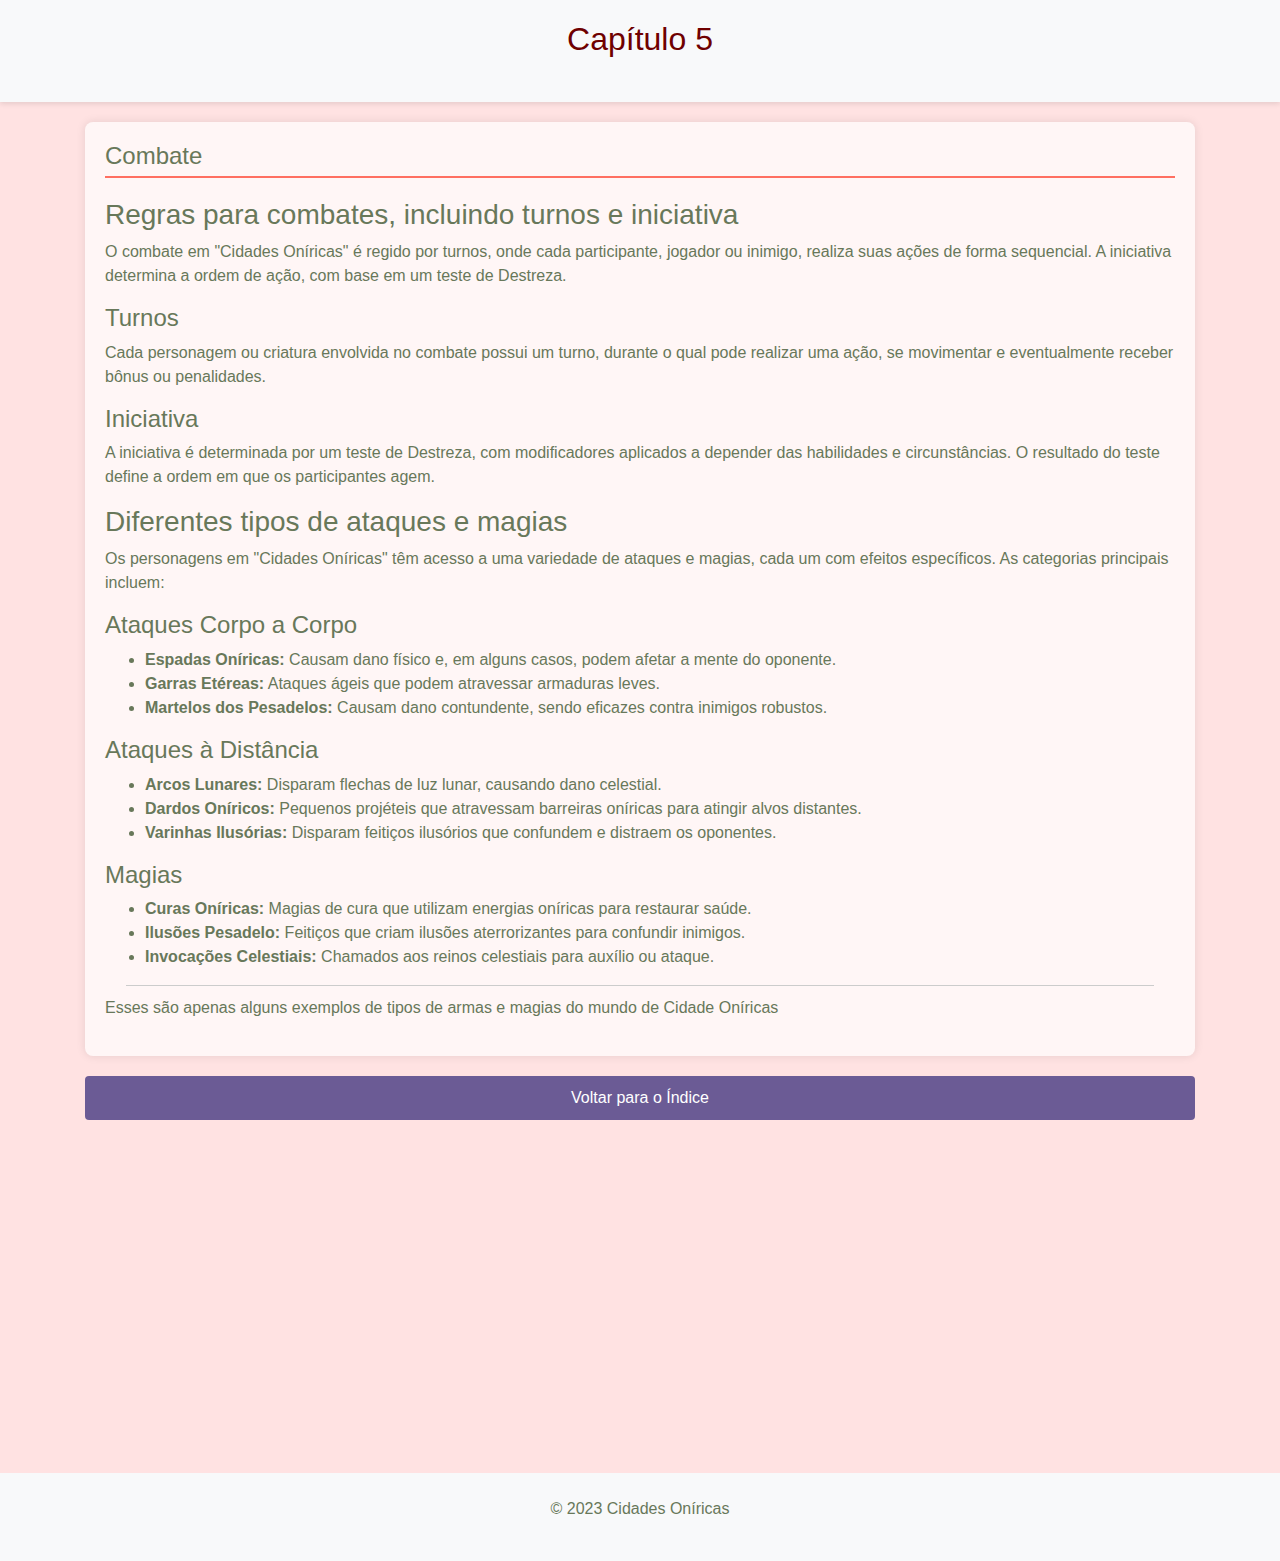
<file: Capítulos/capitulo5.html>
<!DOCTYPE html>
<html lang="en">
  <head>
    <meta charset="UTF-8" />
    <meta name="viewport" content="width=device-width, initial-scale=1.0" />
    <link
      rel="stylesheet"
      href="https://stackpath.bootstrapcdn.com/bootstrap/4.5.2/css/bootstrap.min.css"
    />
    <link rel="stylesheet" href="../styles.css" />
    <title>Cidades Oníricas - Capítulo 5</title>
  </head>
  <body>
    <header class="bg-light">
      <h1 class="text-center mb-4">Capítulo 5</h1>
    </header>

    <main class="container">
      <section class="section-chapter">
        <h2>Combate</h2>

        <h3>Regras para combates, incluindo turnos e iniciativa</h3>
        <p>
          O combate em "Cidades Oníricas" é regido por turnos, onde cada
          participante, jogador ou inimigo, realiza suas ações de forma
          sequencial. A iniciativa determina a ordem de ação, com base em um
          teste de Destreza.
        </p>

        <h4>Turnos</h4>
        <p>
          Cada personagem ou criatura envolvida no combate possui um turno,
          durante o qual pode realizar uma ação, se movimentar e eventualmente
          receber bônus ou penalidades.
        </p>

        <h4>Iniciativa</h4>
        <p>
          A iniciativa é determinada por um teste de Destreza, com modificadores
          aplicados a depender das habilidades e circunstâncias. O resultado do
          teste define a ordem em que os participantes agem.
        </p>

        <h3>Diferentes tipos de ataques e magias</h3>
        <p>
          Os personagens em "Cidades Oníricas" têm acesso a uma variedade de
          ataques e magias, cada um com efeitos específicos. As categorias
          principais incluem:
        </p>

        <h4>Ataques Corpo a Corpo</h4>
        <ul>
          <li>
            <strong>Espadas Oníricas:</strong> Causam dano físico e, em alguns
            casos, podem afetar a mente do oponente.
          </li>
          <li>
            <strong>Garras Etéreas:</strong> Ataques ágeis que podem atravessar
            armaduras leves.
          </li>
          <li>
            <strong>Martelos dos Pesadelos:</strong> Causam dano contundente,
            sendo eficazes contra inimigos robustos.
          </li>
        </ul>

        <h4>Ataques à Distância</h4>
        <ul>
          <li>
            <strong>Arcos Lunares:</strong> Disparam flechas de luz lunar,
            causando dano celestial.
          </li>
          <li>
            <strong>Dardos Oníricos:</strong> Pequenos projéteis que atravessam
            barreiras oníricas para atingir alvos distantes.
          </li>
          <li>
            <strong>Varinhas Ilusórias:</strong> Disparam feitiços ilusórios que
            confundem e distraem os oponentes.
          </li>
        </ul>

        <h4>Magias</h4>
        <ul>
          <li>
            <strong>Curas Oníricas:</strong> Magias de cura que utilizam
            energias oníricas para restaurar saúde.
          </li>
          <li>
            <strong>Ilusões Pesadelo:</strong> Feitiços que criam ilusões
            aterrorizantes para confundir inimigos.
          </li>
          <li>
            <strong>Invocações Celestiais:</strong> Chamados aos reinos
            celestiais para auxílio ou ataque.
          </li>
        </ul>
        <hr>
        <p>Esses são apenas alguns exemplos de tipos de armas e magias do mundo de Cidade Oníricas</p>
      </section>

      <!-- Botão de Voltar para a Página Inicial -->
      <a href="../index.html" class="btn btn-back">Voltar para o Índice</a>
    </main>

    <footer class="bg-light text-center py-4">
      <p>&copy; 2023 Cidades Oníricas</p>
    </footer>
  </body>
</html>
</file>
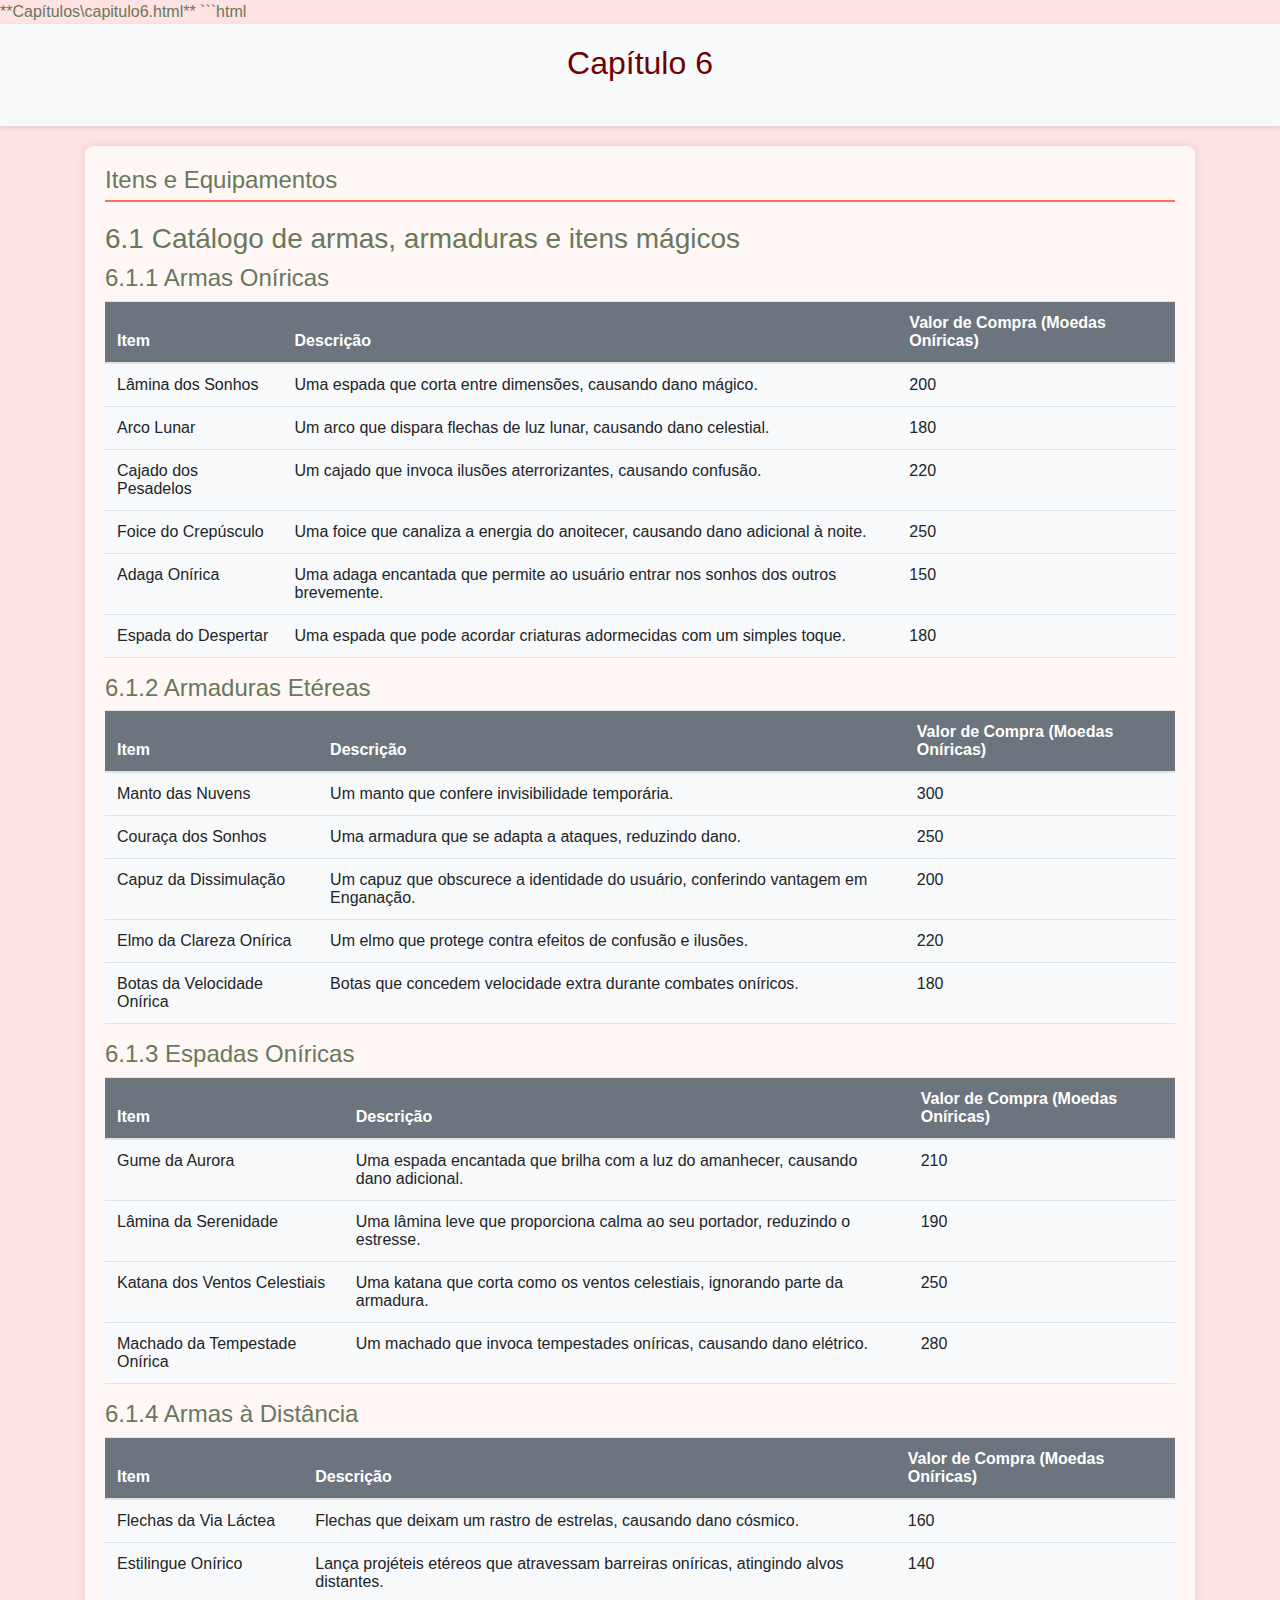
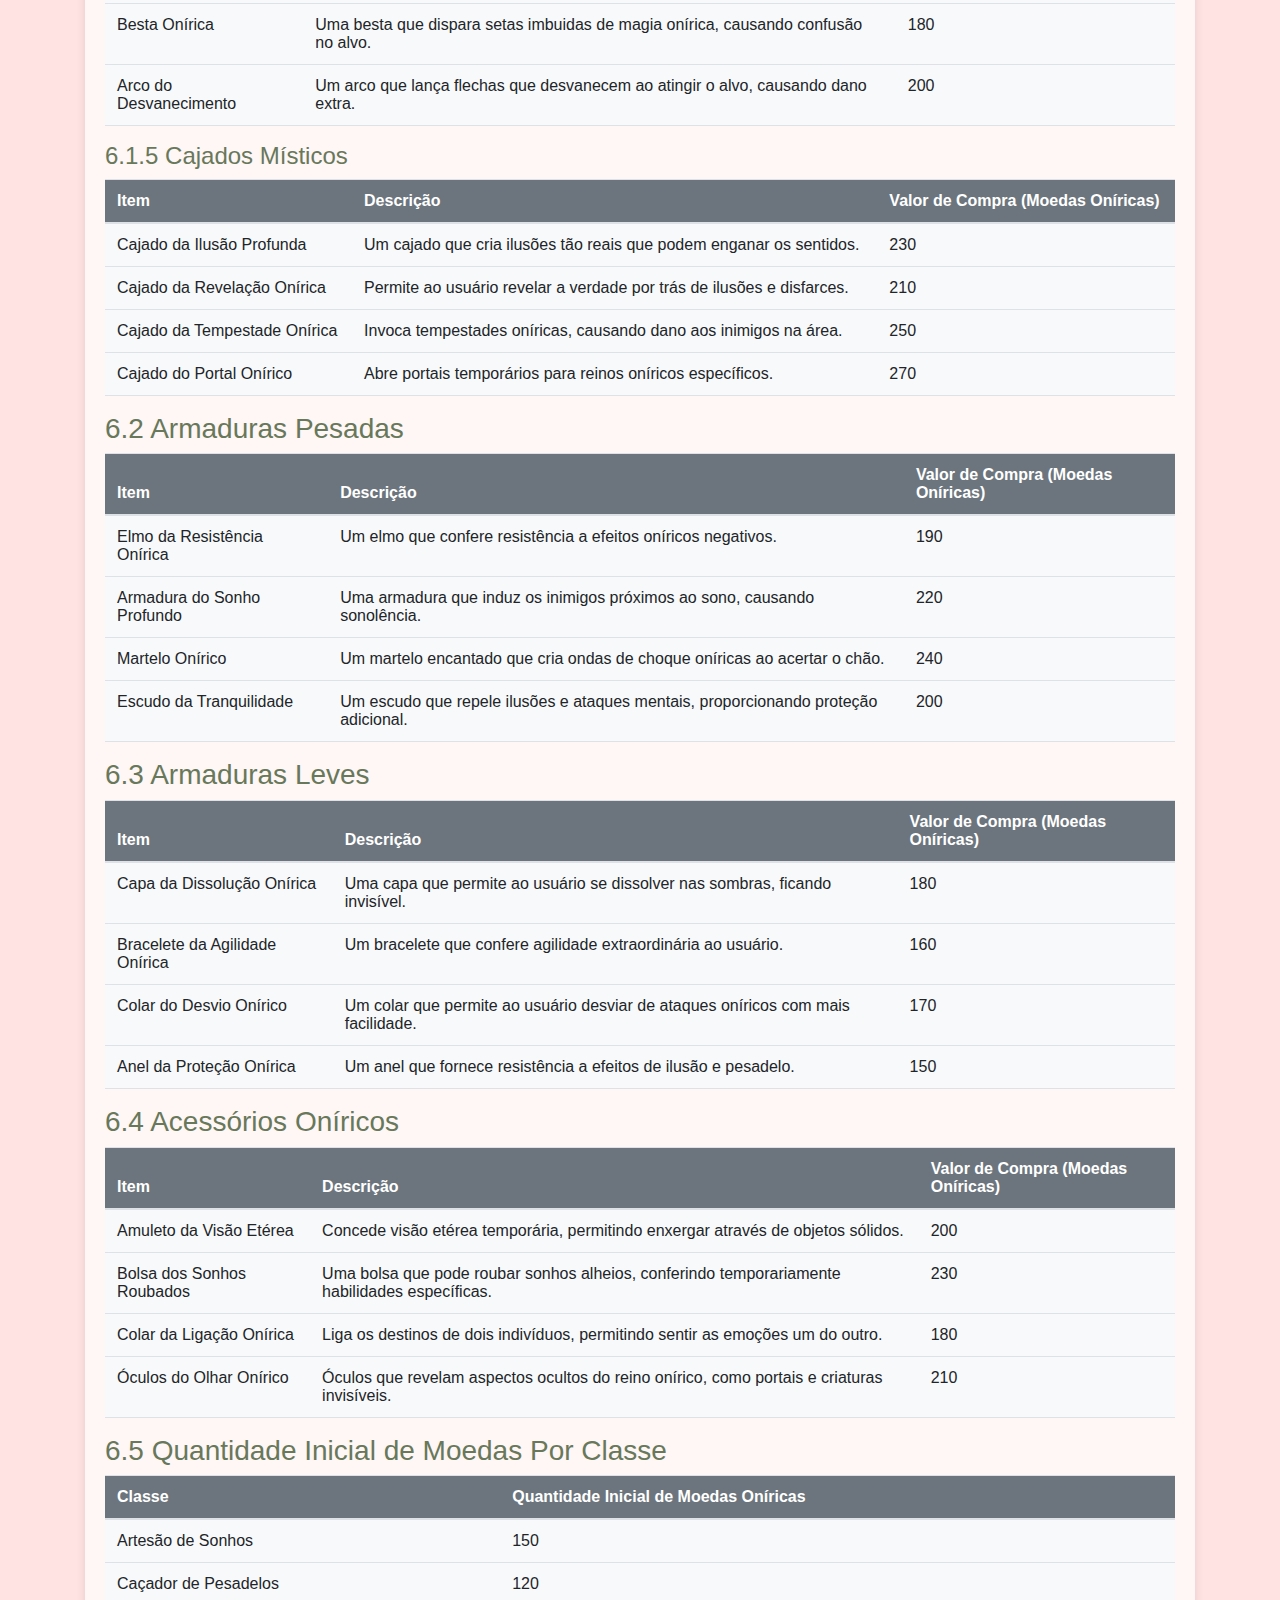
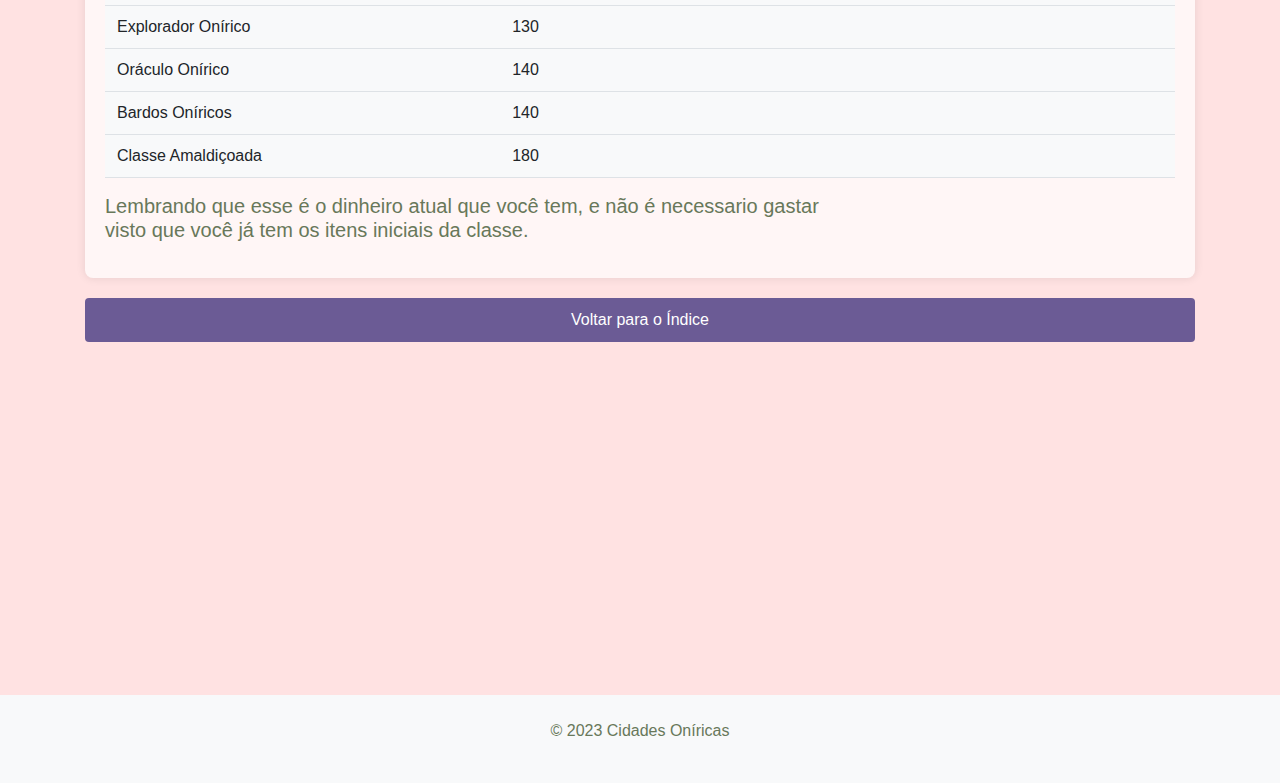
<file: Capítulos/capitulo6.html>
**Capítulos\capitulo6.html** ```html
<!DOCTYPE html>
<html lang="en">
  <head>
    <meta charset="UTF-8" />
    <meta name="viewport" content="width=device-width, initial-scale=1.0" />
    <link
      rel="stylesheet"
      href="https://stackpath.bootstrapcdn.com/bootstrap/4.5.2/css/bootstrap.min.css"
    />
    <link rel="stylesheet" href="../styles.css" />
    <title>Cidades Oníricas - Capítulo 6</title>
  </head>
  <body>
    <header class="bg-light">
      <h1 class="text-center mb-4">Capítulo 6</h1>
    </header>

    <main class="container">
      <section class="section-chapter">
        <h2>Itens e Equipamentos</h2>

        <h3>6.1 Catálogo de armas, armaduras e itens mágicos</h3>

        <h4>6.1.1 Armas Oníricas</h4>
        <table class="table">
          <thead>
            <tr>
              <th>Item</th>
              <th>Descrição</th>
              <th>Valor de Compra (Moedas Oníricas)</th>
            </tr>
          </thead>
          <tbody>
            <tr>
              <td>Lâmina dos Sonhos</td>
              <td>
                Uma espada que corta entre dimensões, causando dano mágico.
              </td>
              <td>200</td>
            </tr>
            <tr>
              <td>Arco Lunar</td>
              <td>
                Um arco que dispara flechas de luz lunar, causando dano
                celestial.
              </td>
              <td>180</td>
            </tr>
            <tr>
              <td>Cajado dos Pesadelos</td>
              <td>
                Um cajado que invoca ilusões aterrorizantes, causando confusão.
              </td>
              <td>220</td>
            </tr>
            <tr>
              <td>Foice do Crepúsculo</td>
              <td>
                Uma foice que canaliza a energia do anoitecer, causando dano
                adicional à noite.
              </td>
              <td>250</td>
            </tr>
            <tr>
              <td>Adaga Onírica</td>
              <td>
                Uma adaga encantada que permite ao usuário entrar nos sonhos dos
                outros brevemente.
              </td>
              <td>150</td>
            </tr>
            <tr>
              <td>Espada do Despertar</td>
              <td>
                Uma espada que pode acordar criaturas adormecidas com um simples
                toque.
              </td>
              <td>180</td>
            </tr>
            <!-- Adicione mais linhas conforme necessário -->
          </tbody>
        </table>

        <h4>6.1.2 Armaduras Etéreas</h4>
        <table class="table">
          <thead>
            <tr>
              <th>Item</th>
              <th>Descrição</th>
              <th>Valor de Compra (Moedas Oníricas)</th>
            </tr>
          </thead>
          <tbody>
            <tr>
              <td>Manto das Nuvens</td>
              <td>Um manto que confere invisibilidade temporária.</td>
              <td>300</td>
            </tr>
            <tr>
              <td>Couraça dos Sonhos</td>
              <td>Uma armadura que se adapta a ataques, reduzindo dano.</td>
              <td>250</td>
            </tr>
            <tr>
              <td>Capuz da Dissimulação</td>
              <td>
                Um capuz que obscurece a identidade do usuário, conferindo
                vantagem em Enganação.
              </td>
              <td>200</td>
            </tr>
            <tr>
              <td>Elmo da Clareza Onírica</td>
              <td>Um elmo que protege contra efeitos de confusão e ilusões.</td>
              <td>220</td>
            </tr>
            <tr>
              <td>Botas da Velocidade Onírica</td>
              <td>
                Botas que concedem velocidade extra durante combates oníricos.
              </td>
              <td>180</td>
            </tr>
            <!-- Adicione mais linhas conforme necessário -->
          </tbody>
        </table>

        <h4>6.1.3 Espadas Oníricas</h4>
        <table class="table">
          <thead>
            <tr>
              <th>Item</th>
              <th>Descrição</th>
              <th>Valor de Compra (Moedas Oníricas)</th>
            </tr>
          </thead>
          <tbody>
            <tr>
              <td>Gume da Aurora</td>
              <td>
                Uma espada encantada que brilha com a luz do amanhecer, causando
                dano adicional.
              </td>
              <td>210</td>
            </tr>
            <tr>
              <td>Lâmina da Serenidade</td>
              <td>
                Uma lâmina leve que proporciona calma ao seu portador, reduzindo
                o estresse.
              </td>
              <td>190</td>
            </tr>
            <tr>
              <td>Katana dos Ventos Celestiais</td>
              <td>
                Uma katana que corta como os ventos celestiais, ignorando parte
                da armadura.
              </td>
              <td>250</td>
            </tr>
            <tr>
              <td>Machado da Tempestade Onírica</td>
              <td>
                Um machado que invoca tempestades oníricas, causando dano
                elétrico.
              </td>
              <td>280</td>
            </tr>
            <!-- Adicione mais linhas conforme necessário -->
          </tbody>
        </table>

        <h4>6.1.4 Armas à Distância</h4>
        <table class="table">
          <thead>
            <tr>
              <th>Item</th>
              <th>Descrição</th>
              <th>Valor de Compra (Moedas Oníricas)</th>
            </tr>
          </thead>
          <tbody>
            <tr>
              <td>Flechas da Via Láctea</td>
              <td>
                Flechas que deixam um rastro de estrelas, causando dano cósmico.
              </td>
              <td>160</td>
            </tr>
            <tr>
              <td>Estilingue Onírico</td>
              <td>
                Lança projéteis etéreos que atravessam barreiras oníricas,
                atingindo alvos distantes.
              </td>
              <td>140</td>
            </tr>
            <tr>
              <td>Besta Onírica</td>
              <td>
                Uma besta que dispara setas imbuidas de magia onírica, causando
                confusão no alvo.
              </td>
              <td>180</td>
            </tr>
            <tr>
              <td>Arco do Desvanecimento</td>
              <td>
                Um arco que lança flechas que desvanecem ao atingir o alvo,
                causando dano extra.
              </td>
              <td>200</td>
            </tr>
            <!-- Adicione mais linhas conforme necessário -->
          </tbody>
        </table>

        <h4>6.1.5 Cajados Místicos</h4>
        <table class="table">
          <thead>
            <tr>
              <th>Item</th>
              <th>Descrição</th>
              <th>Valor de Compra (Moedas Oníricas)</th>
            </tr>
          </thead>
          <tbody>
            <tr>
              <td>Cajado da Ilusão Profunda</td>
              <td>
                Um cajado que cria ilusões tão reais que podem enganar os
                sentidos.
              </td>
              <td>230</td>
            </tr>
            <tr>
              <td>Cajado da Revelação Onírica</td>
              <td>
                Permite ao usuário revelar a verdade por trás de ilusões e
                disfarces.
              </td>
              <td>210</td>
            </tr>
            <tr>
              <td>Cajado da Tempestade Onírica</td>
              <td>
                Invoca tempestades oníricas, causando dano aos inimigos na área.
              </td>
              <td>250</td>
            </tr>
            <tr>
              <td>Cajado do Portal Onírico</td>
              <td>
                Abre portais temporários para reinos oníricos específicos.
              </td>
              <td>270</td>
            </tr>
            <!-- Adicione mais linhas conforme necessário -->
          </tbody>
        </table>

        <h3>6.2 Armaduras Pesadas</h3>
        <table class="table">
          <thead>
            <tr>
              <th>Item</th>
              <th>Descrição</th>
              <th>Valor de Compra (Moedas Oníricas)</th>
            </tr>
          </thead>
          <tbody>
            <tr>
              <td>Elmo da Resistência Onírica</td>
              <td>
                Um elmo que confere resistência a efeitos oníricos negativos.
              </td>
              <td>190</td>
            </tr>
            <tr>
              <td>Armadura do Sonho Profundo</td>
              <td>
                Uma armadura que induz os inimigos próximos ao sono, causando
                sonolência.
              </td>
              <td>220</td>
            </tr>
            <tr>
              <td>Martelo Onírico</td>
              <td>
                Um martelo encantado que cria ondas de choque oníricas ao
                acertar o chão.
              </td>
              <td>240</td>
            </tr>
            <tr>
              <td>Escudo da Tranquilidade</td>
              <td>
                Um escudo que repele ilusões e ataques mentais, proporcionando
                proteção adicional.
              </td>
              <td>200</td>
            </tr>
            <!-- Adicione mais linhas conforme necessário -->
          </tbody>
        </table>

        <h3>6.3 Armaduras Leves</h3>
        <table class="table">
          <thead>
            <tr>
              <th>Item</th>
              <th>Descrição</th>
              <th>Valor de Compra (Moedas Oníricas)</th>
            </tr>
          </thead>
          <tbody>
            <tr>
              <td>Capa da Dissolução Onírica</td>
              <td>
                Uma capa que permite ao usuário se dissolver nas sombras,
                ficando invisível.
              </td>
              <td>180</td>
            </tr>
            <tr>
              <td>Bracelete da Agilidade Onírica</td>
              <td>
                Um bracelete que confere agilidade extraordinária ao usuário.
              </td>
              <td>160</td>
            </tr>
            <tr>
              <td>Colar do Desvio Onírico</td>
              <td>
                Um colar que permite ao usuário desviar de ataques oníricos com
                mais facilidade.
              </td>
              <td>170</td>
            </tr>
            <tr>
              <td>Anel da Proteção Onírica</td>
              <td>
                Um anel que fornece resistência a efeitos de ilusão e pesadelo.
              </td>
              <td>150</td>
            </tr>
            <!-- Adicione mais linhas conforme necessário -->
          </tbody>
        </table>

        <h3>6.4 Acessórios Oníricos</h3>
        <table class="table">
          <thead>
            <tr>
              <th>Item</th>
              <th>Descrição</th>
              <th>Valor de Compra (Moedas Oníricas)</th>
            </tr>
          </thead>
          <tbody>
            <tr>
              <td>Amuleto da Visão Etérea</td>
              <td>
                Concede visão etérea temporária, permitindo enxergar através de
                objetos sólidos.
              </td>
              <td>200</td>
            </tr>
            <tr>
              <td>Bolsa dos Sonhos Roubados</td>
              <td>
                Uma bolsa que pode roubar sonhos alheios, conferindo
                temporariamente habilidades específicas.
              </td>
              <td>230</td>
            </tr>
            <tr>
              <td>Colar da Ligação Onírica</td>
              <td>
                Liga os destinos de dois indivíduos, permitindo sentir as
                emoções um do outro.
              </td>
              <td>180</td>
            </tr>
            <tr>
              <td>Óculos do Olhar Onírico</td>
              <td>
                Óculos que revelam aspectos ocultos do reino onírico, como
                portais e criaturas invisíveis.
              </td>
              <td>210</td>
            </tr>
            <!-- Adicione mais linhas conforme necessário -->
          </tbody>
        </table>
        <h3>6.5 Quantidade Inicial de Moedas Por Classe</h3>
        <table class="table">
          <thead>
            <tr>
              <th>Classe</th>
              <th>Quantidade Inicial de Moedas Oníricas</th>
            </tr>
          </thead>
          <tbody>
            <tr>
              <td>Artesão de Sonhos</td>
              <td>150</td>
            </tr>
            <tr>
              <td>Caçador de Pesadelos</td>
              <td>120</td>
            </tr>
            <tr>
              <td>Explorador Onírico</td>
              <td>130</td>
            </tr>
            <tr>
              <td>Oráculo Onírico</td>
              <td>140</td>
            </tr>
            <tr>
              <td>Bardos Oníricos</td>
              <td>140</td>
            </tr>
            <tr>
              <td>Classe Amaldiçoada</td>
              <td>180</td>
            </tr>
          </tbody>
        </table>
        <h5><p>
          Lembrando que esse é o dinheiro atual que você tem, e não é necessario
          gastar<br />
          visto que você já tem os itens iniciais da classe.
        </p></h5>
      </section>

      <!-- Botão de Voltar para o Índice -->
      <a href="../index.html" class="btn btn-back">Voltar para o Índice</a>
    </main>

    <footer class="bg-light text-center py-4">
      <p>&copy; 2023 Cidades Oníricas</p>
    </footer>
  </body>
</html>
</file>
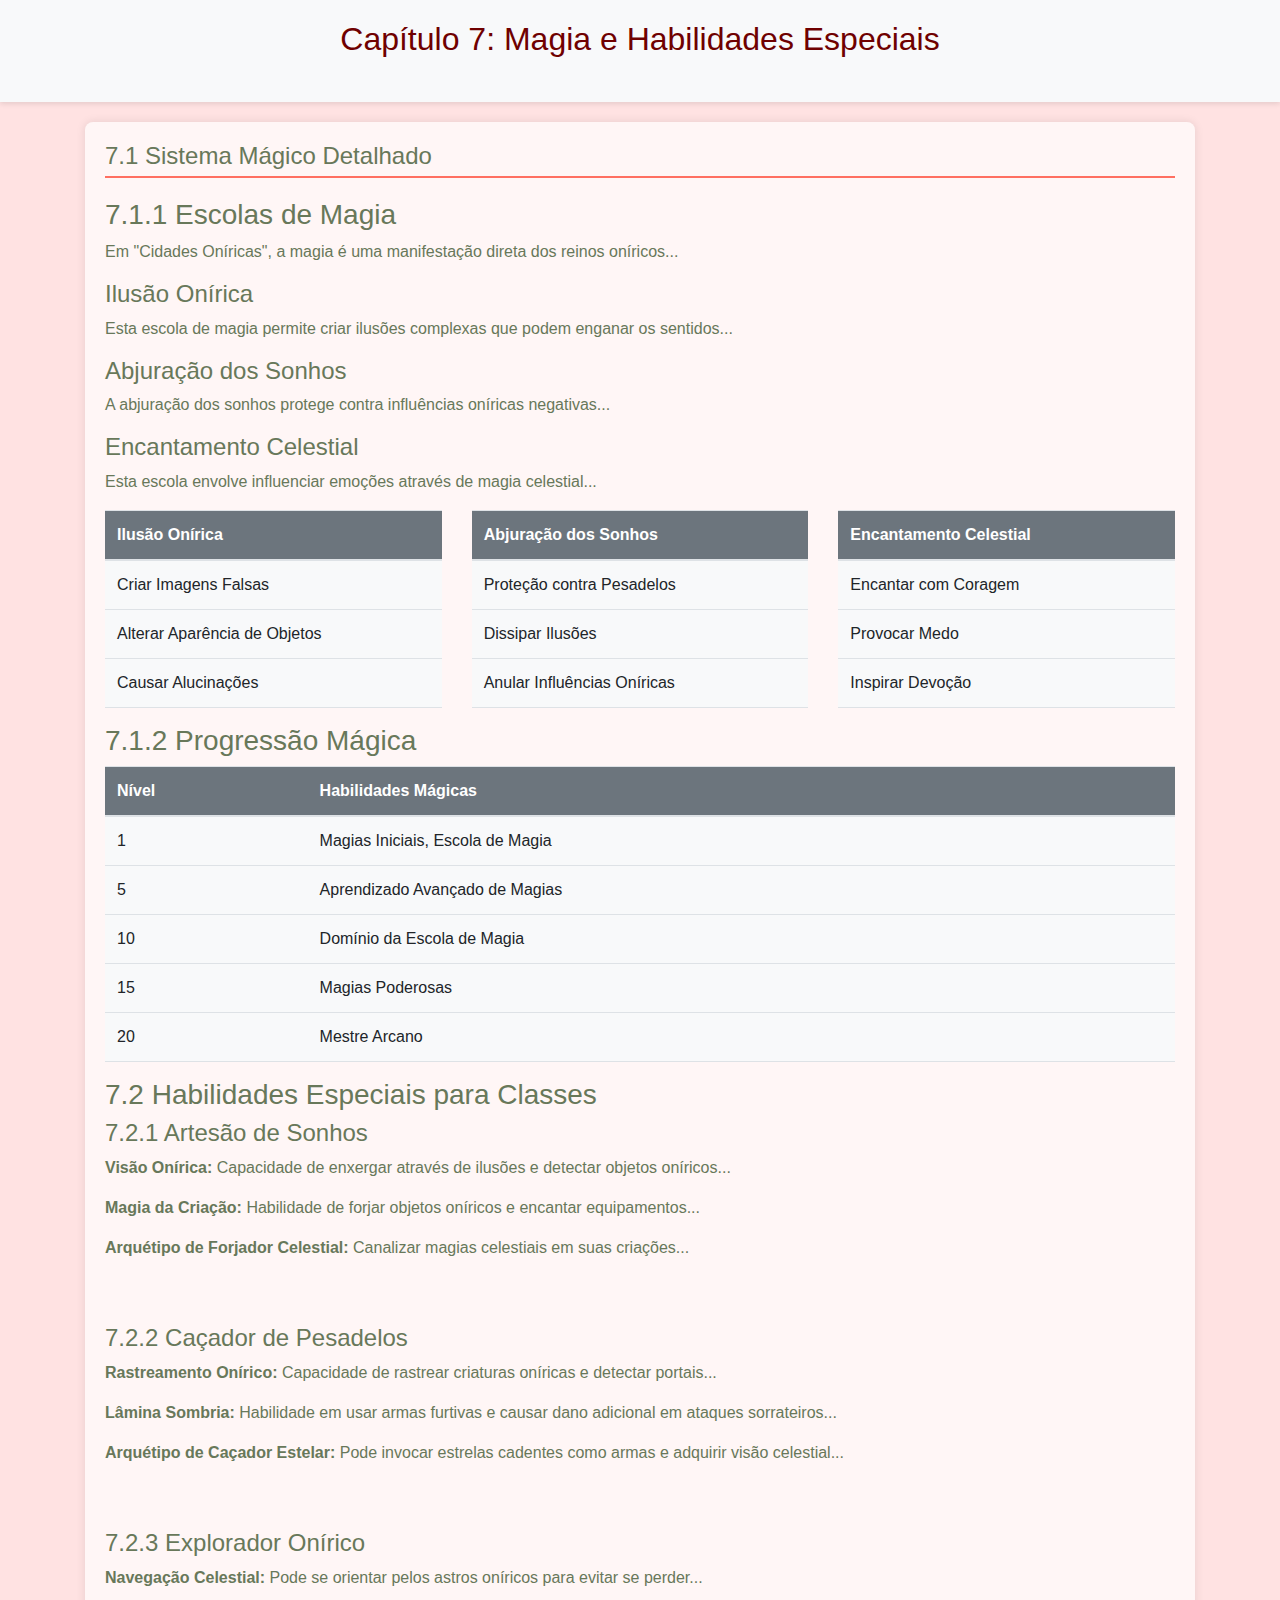
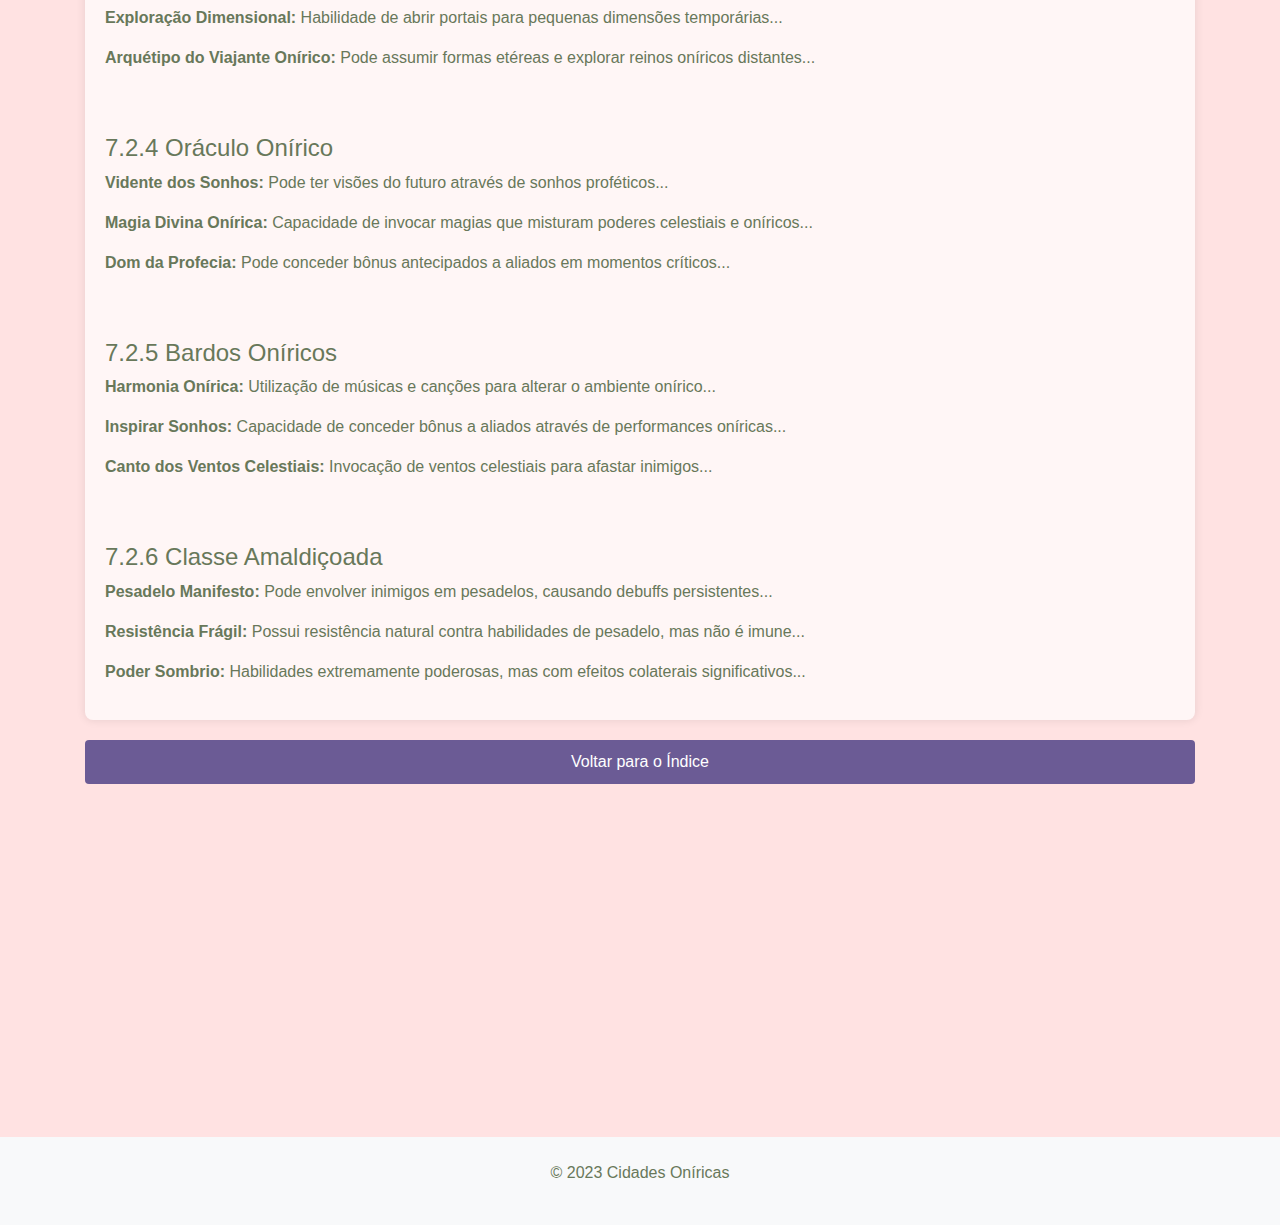
<file: Capítulos/capitulo7.html>
<!DOCTYPE html>
<html lang="en">
<head>
    <meta charset="UTF-8">
    <meta name="viewport" content="width=device-width, initial-scale=1.0">
    <link rel="stylesheet" href="https://stackpath.bootstrapcdn.com/bootstrap/4.5.2/css/bootstrap.min.css">
    <link rel="stylesheet" href="../styles.css">
    <title>Cidades Oníricas - Capítulo 7</title>
</head>
<body>
    <header class="bg-light">
        <h1 class="text-center mb-4">Capítulo 7: Magia e Habilidades Especiais</h1>
    </header>

    <main class="container">
        <section class="section-chapter">
            <h2>7.1 Sistema Mágico Detalhado</h2>

            <h3>7.1.1 Escolas de Magia</h3>
            <p>Em "Cidades Oníricas", a magia é uma manifestação direta dos reinos oníricos...</p>
            
            <h4>Ilusão Onírica</h4>
            <p>Esta escola de magia permite criar ilusões complexas que podem enganar os sentidos...</p>

            <h4>Abjuração dos Sonhos</h4>
            <p>A abjuração dos sonhos protege contra influências oníricas negativas...</p>

            <h4>Encantamento Celestial</h4>
            <p>Esta escola envolve influenciar emoções através de magia celestial...</p>

            <div class="row">
                <div class="col-md-4">
                    <table class="table">
                        <thead>
                            <tr>
                                <th>Ilusão Onírica</th>
                            </tr>
                        </thead>
                        <tbody>
                            <tr>
                                <td>Criar Imagens Falsas</td>
                            </tr>
                            <tr>
                                <td>Alterar Aparência de Objetos</td>
                            </tr>
                            <tr>
                                <td>Causar Alucinações</td>
                            </tr>
                        </tbody>
                    </table>
                </div>
    
                <div class="col-md-4">
                    <table class="table">
                        <thead>
                            <tr>
                                <th>Abjuração dos Sonhos</th>
                            </tr>
                        </thead>
                        <tbody>
                            <tr>
                                <td>Proteção contra Pesadelos</td>
                            </tr>
                            <tr>
                                <td>Dissipar Ilusões</td>
                            </tr>
                            <tr>
                                <td>Anular Influências Oníricas</td>
                            </tr>
                        </tbody>
                    </table>
                </div>
    
                <div class="col-md-4">
                    <table class="table">
                        <thead>
                            <tr>
                                <th>Encantamento Celestial</th>
                            </tr>
                        </thead>
                        <tbody>
                            <tr>
                                <td>Encantar com Coragem</td>
                            </tr>
                            <tr>
                                <td>Provocar Medo</td>
                            </tr>
                            <tr>
                                <td>Inspirar Devoção</td>
                            </tr>
                        </tbody>
                    </table>
                </div>
            </div>

            <h3>7.1.2 Progressão Mágica</h3>
            <table class="table">
                <thead>
                    <tr>
                        <th>Nível</th>
                        <th>Habilidades Mágicas</th>
                    </tr>
                </thead>
                <tbody>
                    <tr>
                        <td>1</td>
                        <td>Magias Iniciais, Escola de Magia</td>
                    </tr>
                    <tr>
                        <td>5</td>
                        <td>Aprendizado Avançado de Magias</td>
                    </tr>
                    <tr>
                        <td>10</td>
                        <td>Domínio da Escola de Magia</td>
                    </tr>
                    <tr>
                        <td>15</td>
                        <td>Magias Poderosas</td>
                    </tr>
                    <tr>
                        <td>20</td>
                        <td>Mestre Arcano</td>
                    </tr>
                </tbody>
            </table>

            <h3>7.2 Habilidades Especiais para Classes</h3>

            <h4>7.2.1 Artesão de Sonhos</h4>
            <p><strong>Visão Onírica:</strong> Capacidade de enxergar através de ilusões e detectar objetos oníricos...</p>
            <p><strong>Magia da Criação:</strong> Habilidade de forjar objetos oníricos e encantar equipamentos...</p>
            <p><strong>Arquétipo de Forjador Celestial:</strong> Canalizar magias celestiais em suas criações...</p>
            <br><br>
            <h4>7.2.2 Caçador de Pesadelos</h4>
            <p><strong>Rastreamento Onírico:</strong> Capacidade de rastrear criaturas oníricas e detectar portais...</p>
            <p><strong>Lâmina Sombria:</strong> Habilidade em usar armas furtivas e causar dano adicional em ataques sorrateiros...</p>
            <p><strong>Arquétipo de Caçador Estelar:</strong> Pode invocar estrelas cadentes como armas e adquirir visão celestial...</p>
            <br><br>
            <h4>7.2.3 Explorador Onírico</h4>
            <p><strong>Navegação Celestial:</strong> Pode se orientar pelos astros oníricos para evitar se perder...</p>
            <p><strong>Exploração Dimensional:</strong> Habilidade de abrir portais para pequenas dimensões temporárias...</p>
            <p><strong>Arquétipo do Viajante Onírico:</strong> Pode assumir formas etéreas e explorar reinos oníricos distantes...</p>
            <br><br>
            <h4>7.2.4 Oráculo Onírico</h4>
            <p><strong>Vidente dos Sonhos:</strong> Pode ter visões do futuro através de sonhos proféticos...</p>
            <p><strong>Magia Divina Onírica:</strong> Capacidade de invocar magias que misturam poderes celestiais e oníricos...</p>
            <p><strong>Dom da Profecia:</strong> Pode conceder bônus antecipados a aliados em momentos críticos...</p>
            <br><br>
            <h4>7.2.5 Bardos Oníricos</h4>
            <p><strong>Harmonia Onírica:</strong> Utilização de músicas e canções para alterar o ambiente onírico...</p>
            <p><strong>Inspirar Sonhos:</strong> Capacidade de conceder bônus a aliados através de performances oníricas...</p>
            <p><strong>Canto dos Ventos Celestiais:</strong> Invocação de ventos celestiais para afastar inimigos...</p>
            <br><br>
            <h4>7.2.6 Classe Amaldiçoada</h4>
            <p><strong>Pesadelo Manifesto:</strong> Pode envolver inimigos em pesadelos, causando debuffs persistentes...</p>
            <p><strong>Resistência Frágil:</strong> Possui resistência natural contra habilidades de pesadelo, mas não é imune...</p>
            <p><strong>Poder Sombrio:</strong> Habilidades extremamente poderosas, mas com efeitos colaterais significativos...</p>
        </section>
        
        <!-- Botão de Voltar para o Índice -->
        <a href="../index.html" class="btn btn-back">Voltar para o Índice</a>
    </main>

    <footer class="bg-light text-center py-4">
        <p>&copy; 2023 Cidades Oníricas</p>
    </footer>
</body>
</html>
</file>
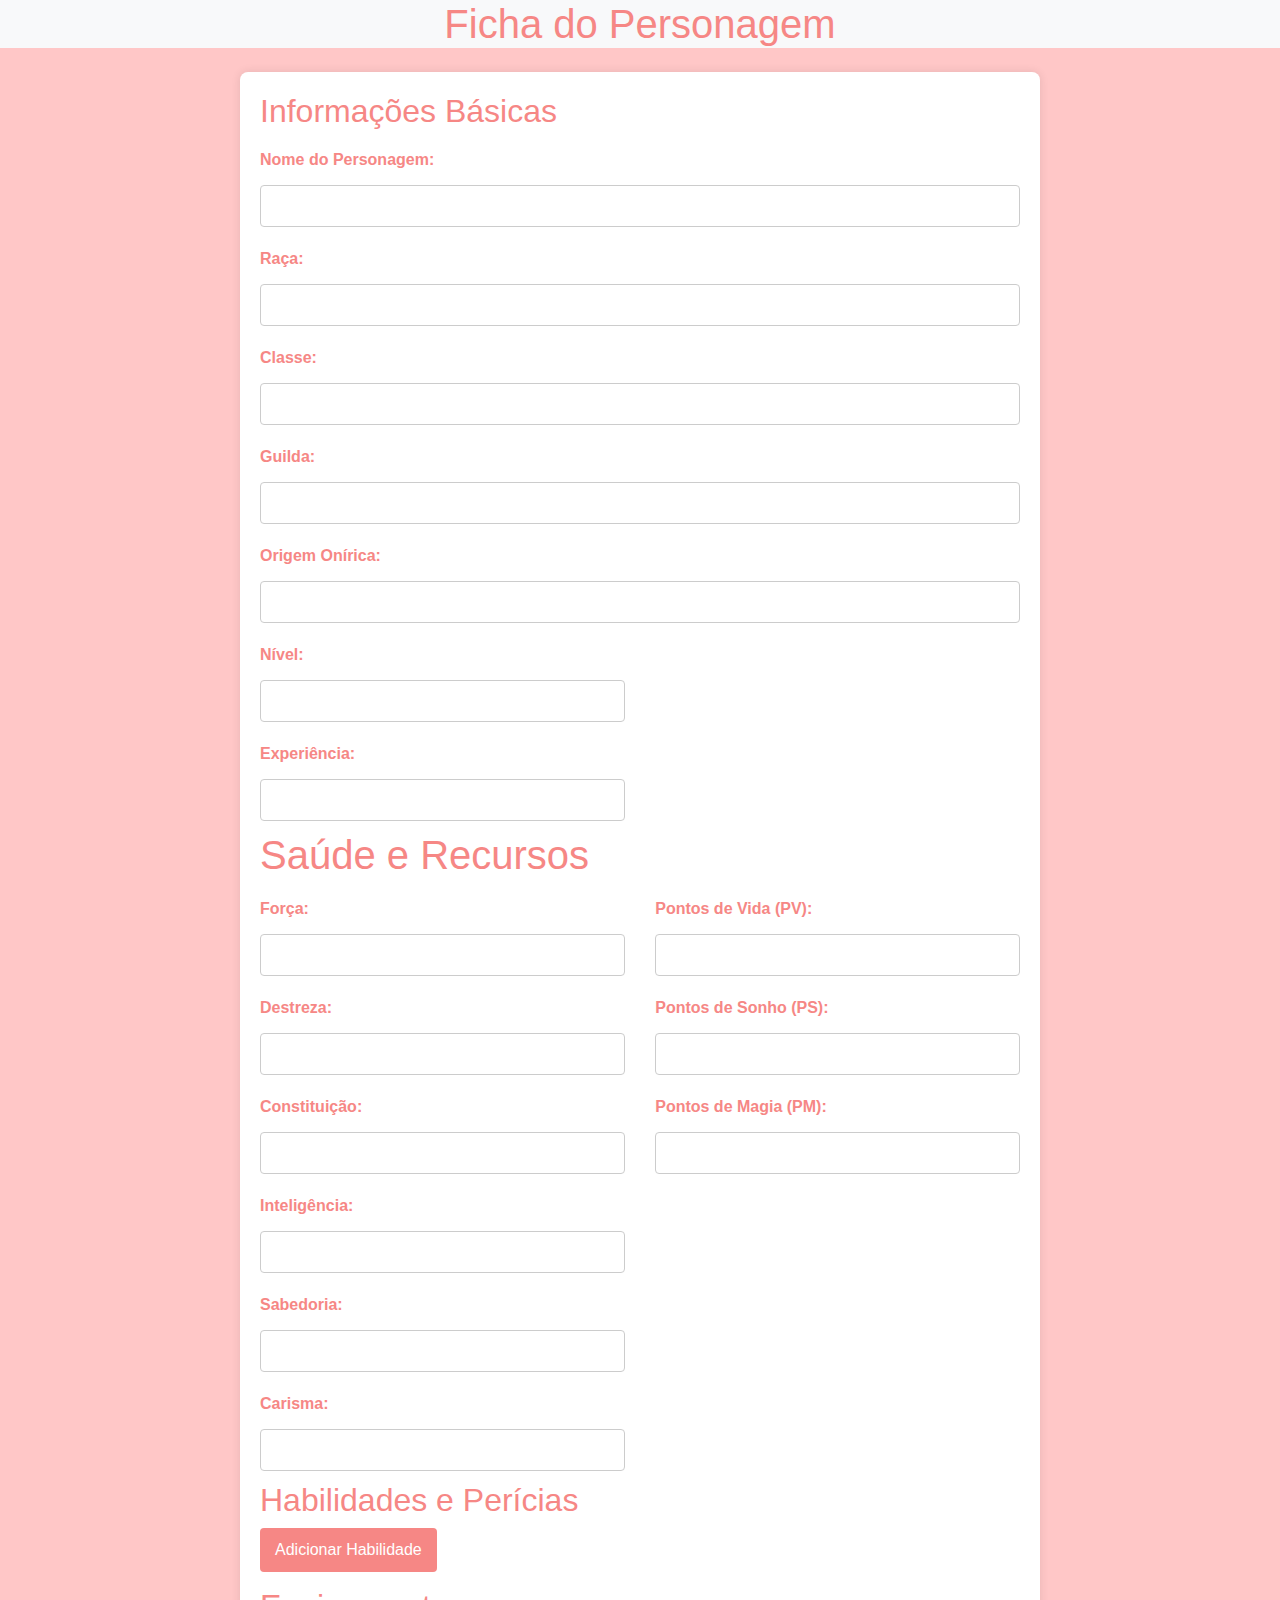
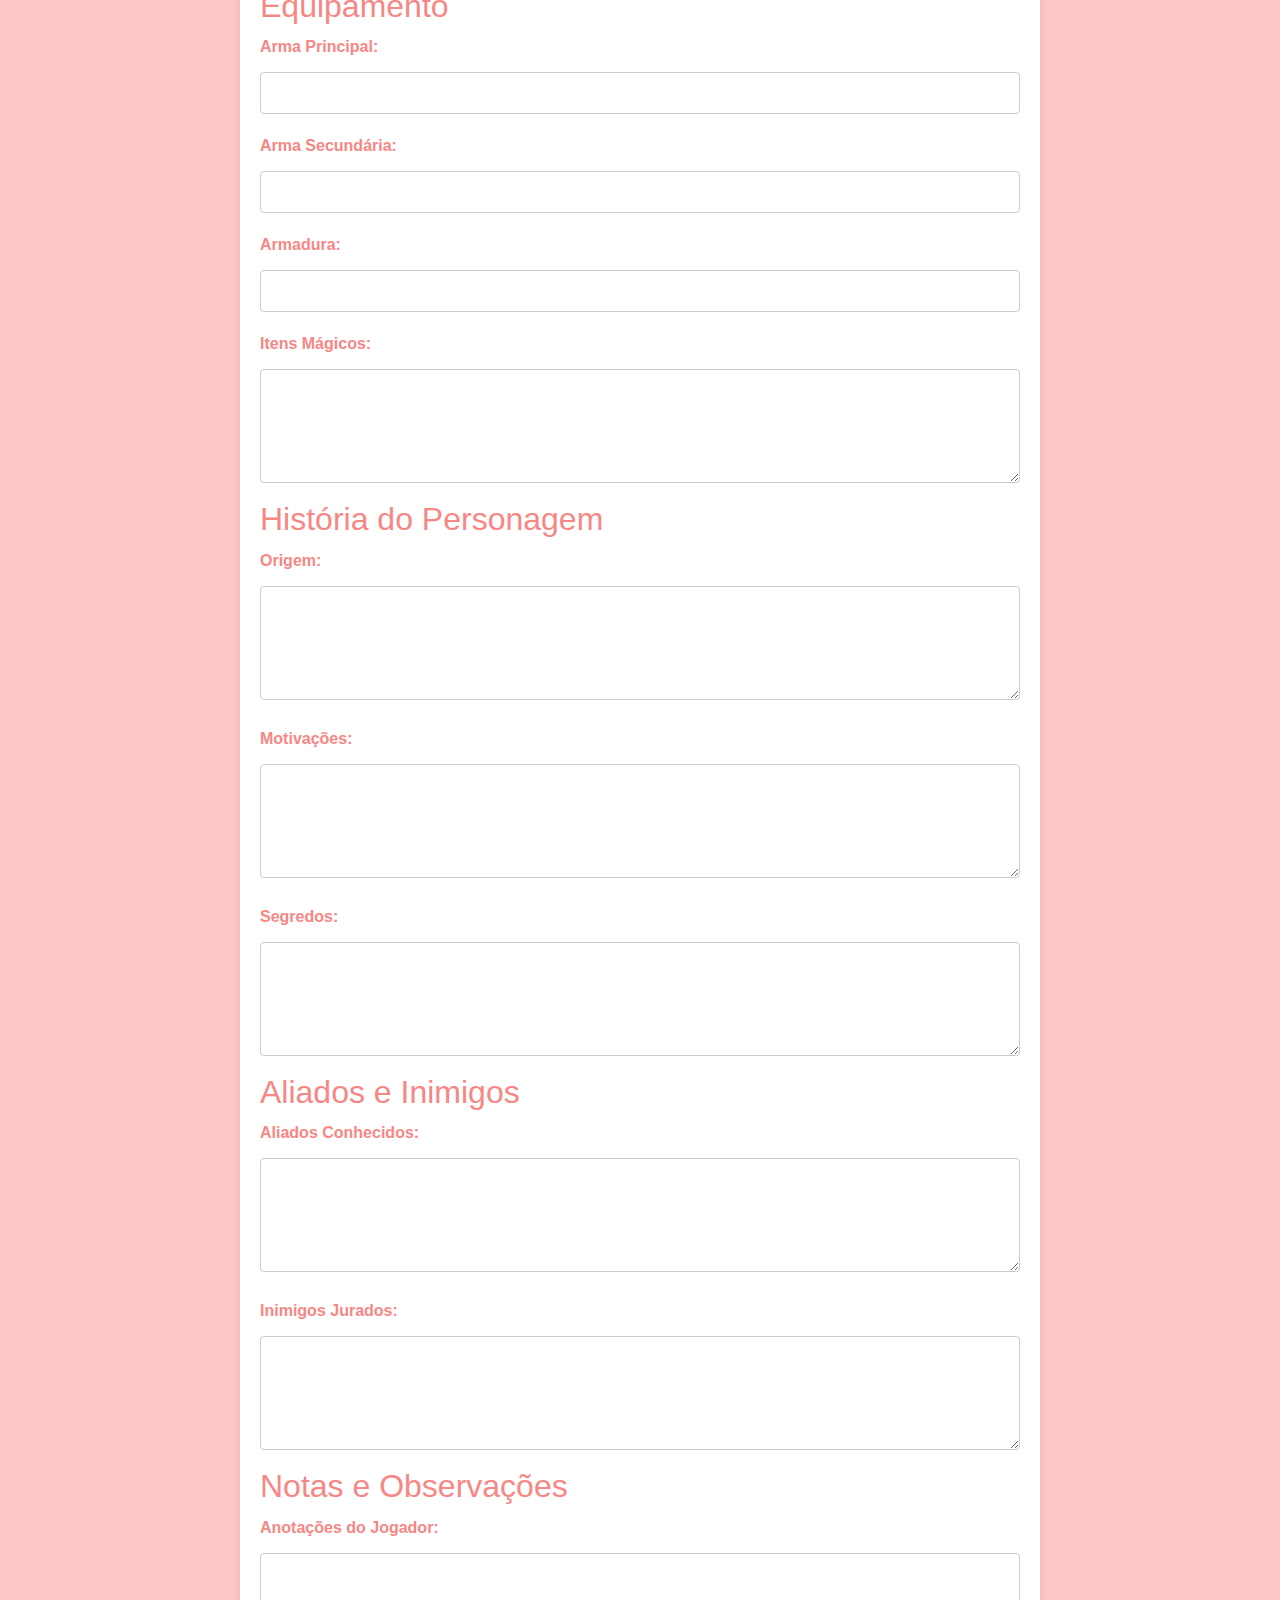
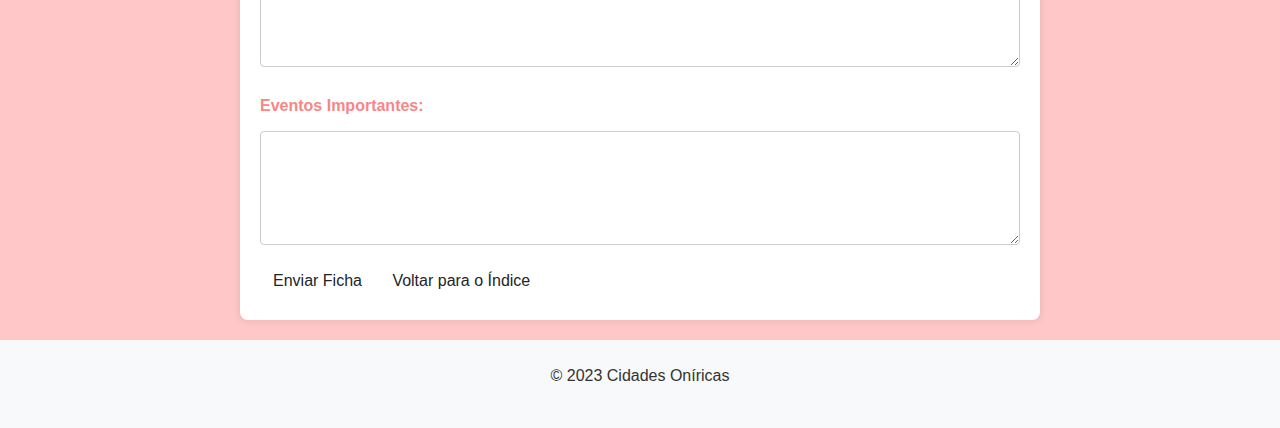
<file: Capítulos/capitulo8.html>
<!DOCTYPE html>
<html lang="en">
<head>
    <meta charset="UTF-8">
    <meta name="viewport" content="width=device-width, initial-scale=1.0">
    <link rel="stylesheet" href="https://stackpath.bootstrapcdn.com/bootstrap/4.5.2/css/bootstrap.min.css">
    <style>
        body {
    font-family: 'Arial', sans-serif;
    background-color: #ffc7c7; /* Cor de fundo - rosa claro */
    color: #333; /* Cor do texto - preto */
    margin: 0;
    padding: 0;
}

.container {
    max-width: 800px;
    margin: 20px auto;
    background-color: #fff; /* Cor de fundo do formulário - branco */
    padding: 20px;
    border-radius: 8px;
    box-shadow: 0 0 10px rgba(0, 0, 0, 0.1);
}

h1, h2 {
    color: #f68785; /* Cor do título - rosa médio */
}

label {
    display: block;
    margin-top: 10px;
    font-weight: bold;
    color: #f68785; /* Cor do texto do label - rosa médio */
}

input[type="text"],
textarea {
    width: 100%;
    padding: 8px;
    margin-top: 5px;
    margin-bottom: 10px;
    box-sizing: border-box;
    border: 1px solid #ccc; /* Cor da borda do campo - cinza claro */
    border-radius: 4px;
}

textarea {
    resize: vertical;
}

button {
    background-color: #f68785; /* Cor de fundo do botão - rosa médio */
    color: #fff; /* Cor do texto do botão - branco */
    padding: 10px 15px;
    border: none;
    border-radius: 4px;
    cursor: pointer;
}

button:hover {
    background-color: #ff4455; /* Cor de fundo do botão ao passar o mouse - rosa mais escuro */
}

.attributes-container {
    display: flex;
    justify-content: space-between;
}

.attributes,
.health-resources {
    width: 48%; /* Cada parte ocupa 48% do contêiner para dar algum espaço entre eles */
    box-sizing: border-box;
}

.attributes label,
.health-resources label {
    display: block;
    margin-top: 10px;
    font-weight: bold;
    color: #f68785; /* Cor do texto do label - rosa médio */
}

.attributes input,
.health-resources input {
    width: 100%;
    padding: 8px;
    margin-top: 5px;
    margin-bottom: 10px;
    box-sizing: border-box;
    border: 1px solid #ccc; /* Cor da borda do campo - cinza claro */
    border-radius: 4px;
}

.basic-info-container {
    display: flex;
    justify-content: space-between;
    flex-wrap: wrap; /* Quebra para a próxima linha se não houver espaço suficiente */
}

.level-experience {
    width: 48%; /* Cada parte ocupa 48% do contêiner para dar algum espaço entre eles */
    box-sizing: border-box;
}

.level-experience label {
    display: block;
    margin-top: 10px;
    font-weight: bold;
    color: #f68785; /* Cor do texto do label - rosa médio */
}

.level-experience input {
    width: 100%;
    padding: 8px;
    margin-top: 5px;
    margin-bottom: 10px;
    box-sizing: border-box;
    border: 1px solid #ccc; /* Cor da borda do campo - cinza claro */
    border-radius: 4px;
}


</style>

<title>Ficha do Personagem - Cidades Oníricas</title>
</head>
<body>
    <header class="bg-light">
        <h1 class="text-center mb-4">Ficha do Personagem</h1>
    </header>

    <main class="container">
        <form action="processar_ficha.php" method="post">
            <!-- Informações Básicas -->
            <h2>Informações Básicas</h2>
            <div class="basic-info-container">
            <label for="nome">Nome do Personagem:</label>
            <input type="text" name="nome" required>

            <label for="raca">Raça:</label>
            <input type="text" name="raca" required>

            <label for="classe">Classe:</label>
            <input type="text" name="classe" required>

            <label for="guilda">Guilda:</label>
            <input type="text" name="guilda">

            <label for="origem_onirica">Origem Onírica:</label>
            <input type="text" name="origem_onirica">

            <!-- Nível e Experiência -->
            <div class="level-experience">
                <label>Nível:</label>
                <input type="number" name="nivel" min="1" required>

                <label>Experiência:</label>
                <input type="number" name="experiencia" min="0" required>
            </div>
        </div>


            <!-- Saúde e Recursos -->
<h1>Saúde e Recursos</h1>
<div class="attributes-container">
    <!-- Atributos -->
    <div class="attributes">
        <label>Força:</label>
        <input type="number" name="forca" min="1" max="20" required>

        <label>Destreza:</label>
        <input type="number" name="destreza" min="1" max="20" required>

        <label>Constituição:</label>
        <input type="number" name="constituicao" min="1" max="20" required>

        <label>Inteligência:</label>
        <input type="number" name="inteligencia" min="1" max="20" required>

        <label>Sabedoria:</label>
        <input type="number" name="sabedoria" min="1" max="20" required>

        <label>Carisma:</label>
        <input type="number" name="carisma" min="1" max="20" required>
    </div>

    <!-- Saúde e Recursos -->
    <div class="health-resources">
        <label>Pontos de Vida (PV):</label>
        <input type="number" name="pontos_vida" min="1" required>

        <label>Pontos de Sonho (PS):</label>
        <input type="number" name="pontos_sonho" min="1" required>

        <label>Pontos de Magia (PM):</label>
        <input type="number" name="pontos_magia" min="1" required>
    </div>
</div>

<!-- Habilidades e Perícias -->
<h2>Habilidades e Perícias</h2>

<div id="habilidades-container">
  <!-- Aqui serão adicionadas dinamicamente as habilidades e perícias -->
</div>

<button style="margin-bottom: 2%;" onclick="adicionarHabilidade()">Adicionar Habilidade</button>

<script>
  function adicionarHabilidade() {
    const container = document.getElementById("habilidades-container");

    const div = document.createElement("div");

    // Adicione os campos necessários para cada habilidade
    div.innerHTML = `
      <label for="nomeHabilidade">Nome:</label>
      <input type="text" name="nomeHabilidade[]" required>

      <label for="descricaoHabilidade">Descrição:</label>
      <textarea name="descricaoHabilidade[]" rows="2" required></textarea>

      <label for="nivelHabilidade">Nível Necessário:</label>
      <input type="number" name="nivelHabilidade[]" required>

      <!-- Adicione mais campos conforme necessário -->

      <button onclick="excluirHabilidade(this)">Excluir</button>

      <hr>
    `;

    container.appendChild(div);
  }

  function excluirHabilidade(botaoExcluir) {
    const container = document.getElementById("habilidades-container");
    const divParaExcluir = botaoExcluir.parentNode;
    container.removeChild(divParaExcluir);
  }
</script>



<!-- Equipamento -->
<h2>Equipamento</h2>
<label for="armaPrincipal">Arma Principal:</label>
<input type="text" id="armaPrincipal" name="armaPrincipal">

<label for="armaSecundaria">Arma Secundária:</label>
<input type="text" id="armaSecundaria" name="armaSecundaria">

<label for="armadura">Armadura:</label>
<input type="text" id="armadura" name="armadura">

<label for="itensMagicos">Itens Mágicos:</label>
<textarea id="itensMagicos" name="itensMagicos" rows="4"></textarea>

<!-- História do Personagem -->
<h2>História do Personagem</h2>
<label for="origem">Origem:</label>
<textarea id="origem" name="origem" rows="4"></textarea>

<label for="motivacoes">Motivações:</label>
<textarea id="motivacoes" name="motivacoes" rows="4"></textarea>

<label for="segredos">Segredos:</label>
<textarea id="segredos" name="segredos" rows="4"></textarea>

<!-- Aliados e Inimigos -->
<h2>Aliados e Inimigos</h2>
<label for="aliados">Aliados Conhecidos:</label>
<textarea id="aliados" name="aliados" rows="4"></textarea>

<label for="inimigos">Inimigos Jurados:</label>
<textarea id="inimigos" name="inimigos" rows="4"></textarea>

<!-- Notas e Observações -->
<h2>Notas e Observações</h2>
<label for="anotacoes">Anotações do Jogador:</label>
<textarea id="anotacoes" name="anotacoes" rows="4"></textarea>

<label for="eventosImportantes">Eventos Importantes:</label>
<textarea id="eventosImportantes" name="eventosImportantes" rows="4"></textarea>


            <button type="submit" class="btn btn-back">Enviar Ficha</button>
            <a href="../index.html" class="btn btn-back">Voltar para o Índice</a>
        </form>
    </main>

    <footer class="bg-light text-center py-4">
        <p>&copy; 2023 Cidades Oníricas</p>
    </footer>
</body>
</html>
</file>
<file: styles.css>
body {
    font-family: 'Arial', sans-serif;
    background-color: #FFE2E2;
    color: #68785A;
    display: flex;
    flex-direction: column;
    min-height: 100vh;
}

main {
    flex: 1;
}

header {
    padding: 20px 0;
    box-shadow: 0 2px 5px rgba(0, 0, 0, 0.1);
}

header h1 {
    margin: 0;
    font-size: 2em;
    color: #68785A;
}

main {
    padding: 20px 0;
}

.section-chapter {
    background-color: rgba(255, 246, 246, 1); /* Cor inicial sem transparência */
    border-radius: 8px;
    padding: 20px;
    margin-bottom: 20px;
    box-shadow: 0 0 10px rgba(0, 0, 0, 0.1);
    transition: background-color 0.3s ease, opacity 0.5s ease, transform 0.5s ease;
}

.section-chapter:hover {
    background-color: rgba(255, 246, 246, 0.8); /* Cor com transparência durante o hover */
}


h2 {
    color: #68785A;
    border-bottom: 2px solid #FF6F61;
    padding-bottom: 5px;
    margin-bottom: 20px;
    font-size: 1.5em;
}

footer {
    text-align: center;
    padding: 20px 0;
    background-color: #FFE2E2;
    color: #68785A;
}

/* Estilo do botão de voltar */
.btn-back {
    background-color: #6b5b95; /* Cor de fundo */
    color: #ffffff; /* Cor do texto */
    border: none; /* Remover a borda */
    padding: 10px 20px; /* Espaçamento interno */
    margin-top: 20px; /* Espaçamento superior */
    text-decoration: none; /* Remover sublinhado padrão */
    display: inline-block; /* Exibir como bloco em linha */
    font-size: 16px; /* Tamanho da fonte */
    cursor: pointer; /* Cursor estilo ponteiro */
    transition: background-color 0.3s ease; /* Transição suave da cor de fundo */
    display: block;
    margin: 20px auto 30%; /* Altere o valor de 'margin-top' conforme necessário */
    text-align: center;
}

.btn-back:hover {
    background-color: #8d8aee; /* Cor de fundo ao passar o mouse */
}

/* Estilização específica para a página index */
body.index #section-chapter-1:hover,
body.index #section-chapter-2:hover {
    transform: scale(1.05);
    transition: transform 0.3s ease-in-out;
}

/* Estilização específica para as seções nos capítulos (sem animações) */
body.index .section-chapter:not(:hover) {
    transform: none;
    transition: none;
}
/* Adicione o seguinte bloco de código para estilizar o hr */
hr {
    border: 0;
    clear:both;
    display:block;
    width: 96%;               
    background-color:#ccc;
    height: 1px;
    margin: 10px auto;
}

/* Adicione os seguintes blocos de código para estilizar a tabela */
table {
    width: 100%;
    max-width: 100%;
    margin-bottom: 1rem;
    background-color: #f8f9fa;
    border-collapse: collapse;
    border-spacing: 0;
}

th,
td {
    padding: 0.75rem;
    text-align: left;
    border-bottom: 1px solid #dee2e6;
}

th {
    background-color: #6c757d;
    color: #fff;
}

/* Adicione o seguinte bloco para efeito de brilho nas células da tabela */
td:hover {
    background-color: rgba(255, 199, 199, 0.5);
    transition: background-color 0.3s ease-in-out;
}






body {
    font-family: 'Arial', sans-serif;
    margin: 0;
    padding: 0;
}

header {
    background-color: #ffc7c7;
    padding: 20px;
}

header h1 {
    color: #6f0000;
}

main {
    padding: 20px;
}

label {
    display: block;
    margin-top: 10px;
    color: #6f0000;
}

input {
    width: 100%;
    padding: 8px;
    margin-top: 5px;
    margin-bottom: 15px;
    box-sizing: border-box;
}

button {
    background-color: #6f0000;
    color: #fff;
    padding: 10px 15px;
    border: none;
    cursor: pointer;
}

button:hover {
    background-color: #903232;
}
</file>
